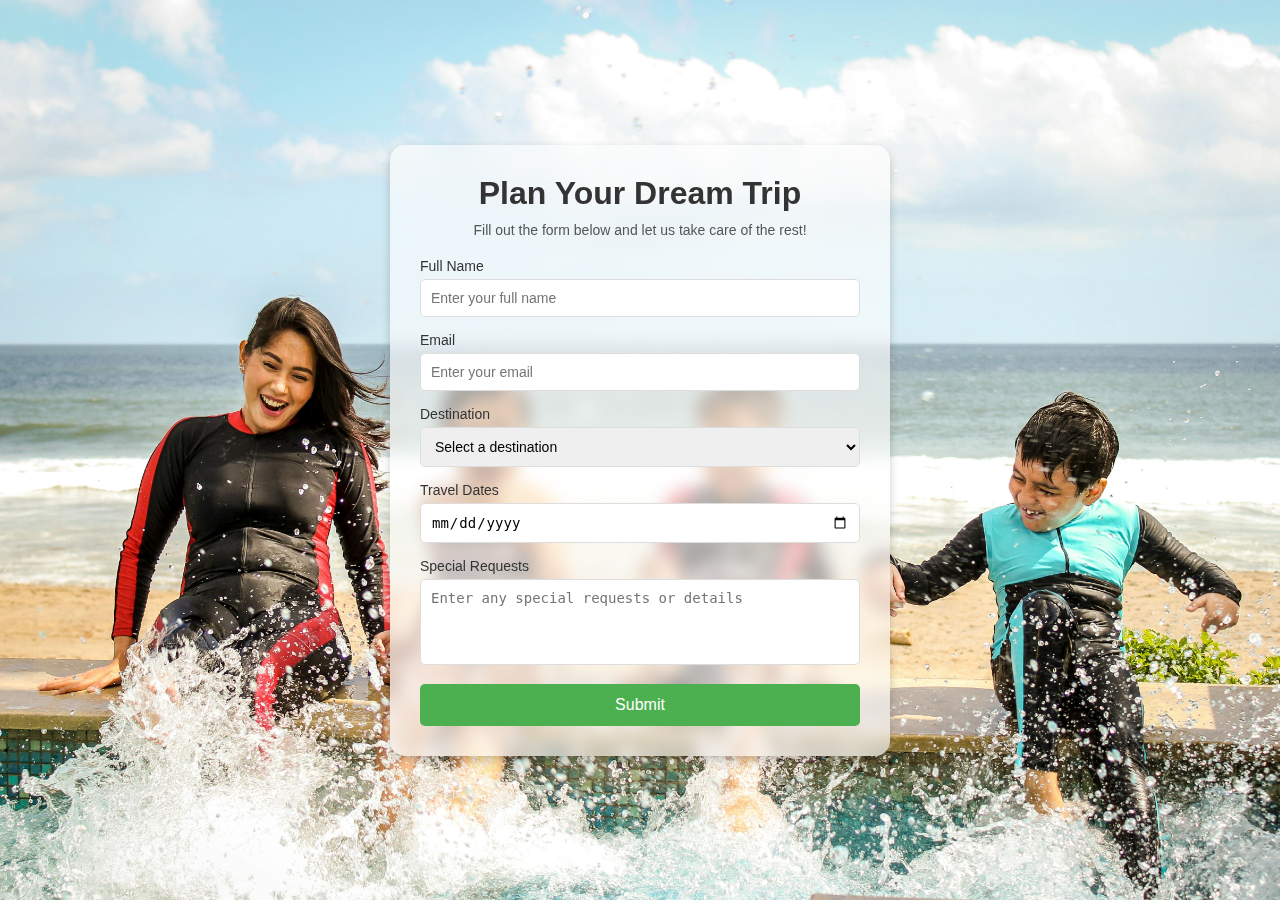
<file: booknow.html>
<!DOCTYPE html>
<html lang="en">
<head>
  <meta charset="UTF-8">
  <meta name="viewport" content="width=device-width, initial-scale=1.0">
  <title>Travel Agency Form</title>
  <link rel="stylesheet" href="booking.css">
</head>
<body>
  <div class="form-container">
    <form class="travel-form">
      <h1>Plan Your Dream Trip</h1>
      <p>Fill out the form below and let us take care of the rest!</p>

      <div class="input-group">
        <label for="name">Full Name</label>
        <input type="text" id="name" placeholder="Enter your full name" required>
      </div>

      <div class="input-group">
        <label for="email">Email</label>
        <input type="email" id="email" placeholder="Enter your email" required>
      </div>

      <div class="input-group">
        <label for="destination">Destination</label>
        <select id="destination" required>
          <option value="" disabled selected>Select a destination</option>
          <option value="Bangladesh"> Cox's Bazar, Bangladesh</option>
          <option value="Finland">Helsinki, Finland</option>
          <option value="Pakistan">Karachi, Pakistan</option>
          <option value="China">Beijing, China</option>
        </select>
      </div>

      <div class="input-group">
        <label for="dates">Travel Dates</label>
        <input type="date" id="dates" required>
      </div>

      <div class="input-group">
        <label for="message">Special Requests</label>
        <textarea id="message" rows="4" placeholder="Enter any special requests or details"></textarea>
      </div>

      <a href="thank.html" class="button">Submit</a>

    </form>
  </div>
</body>
</html>
</file>
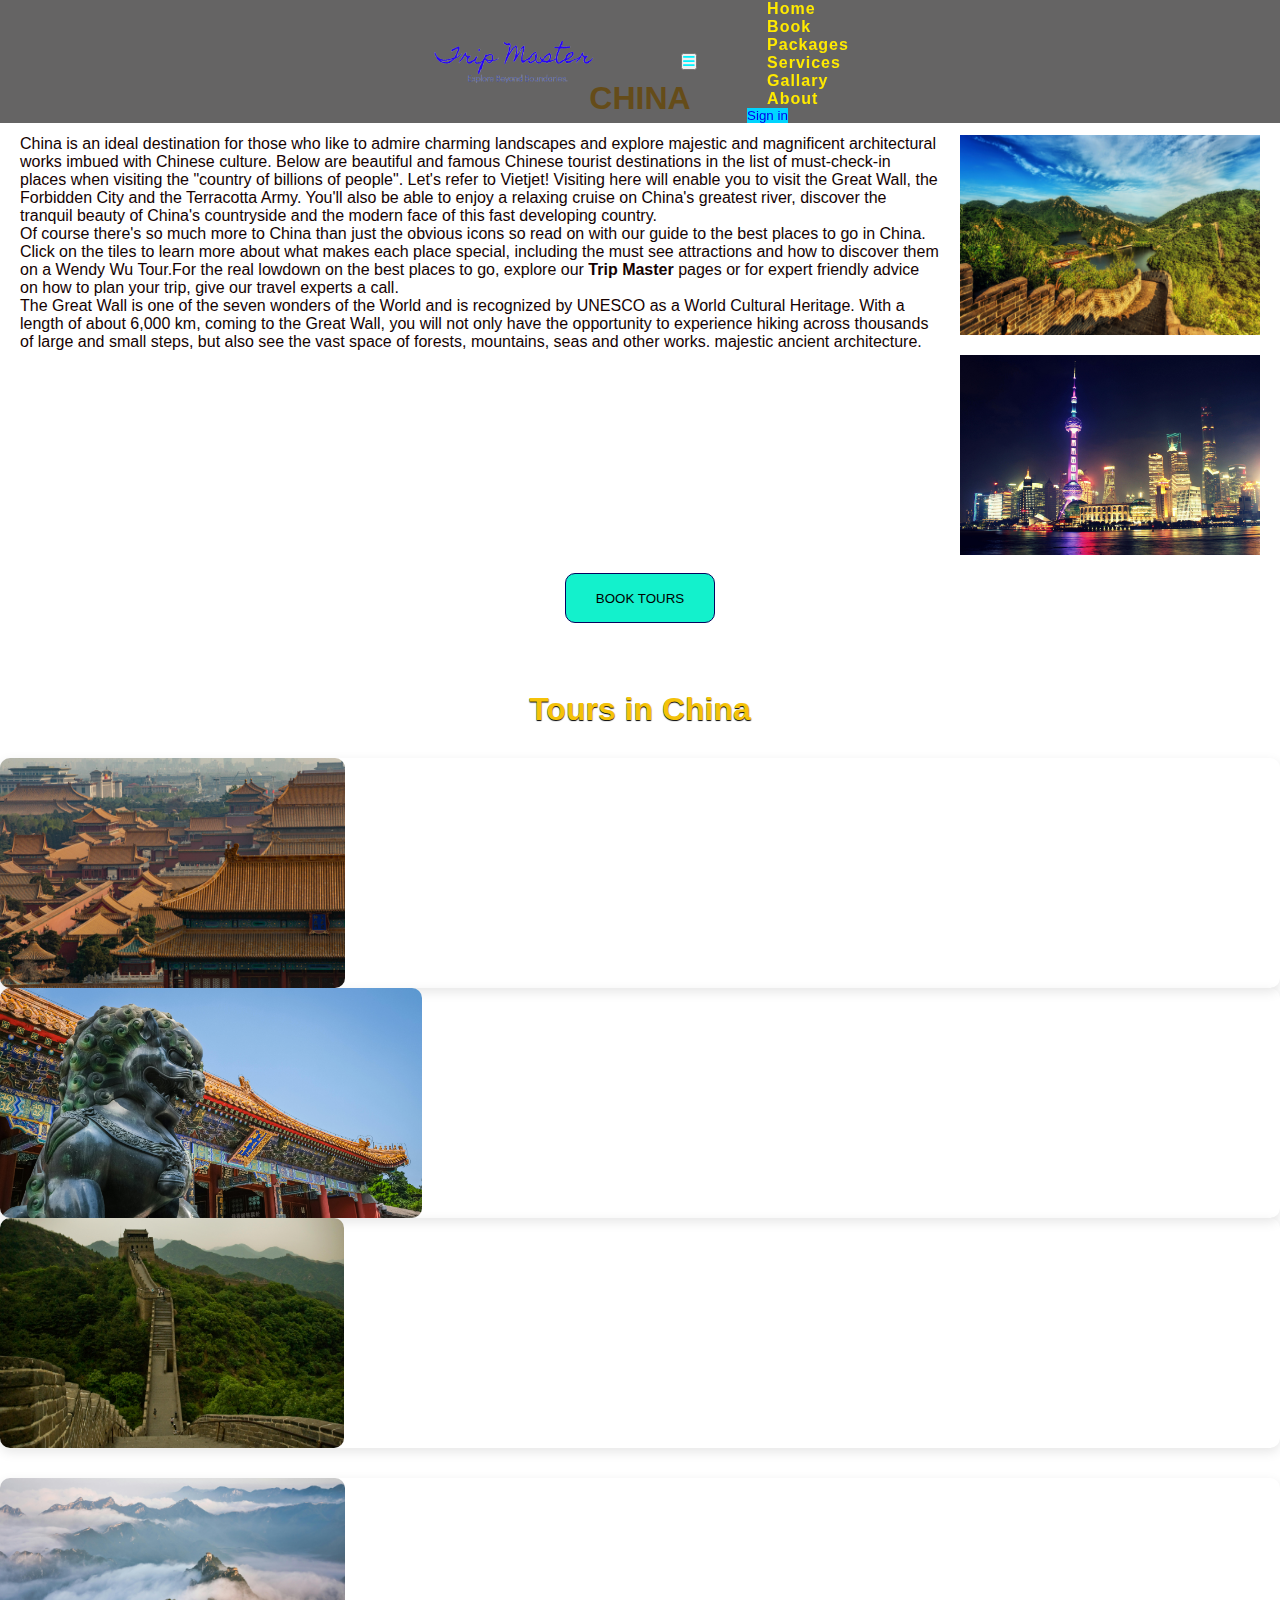
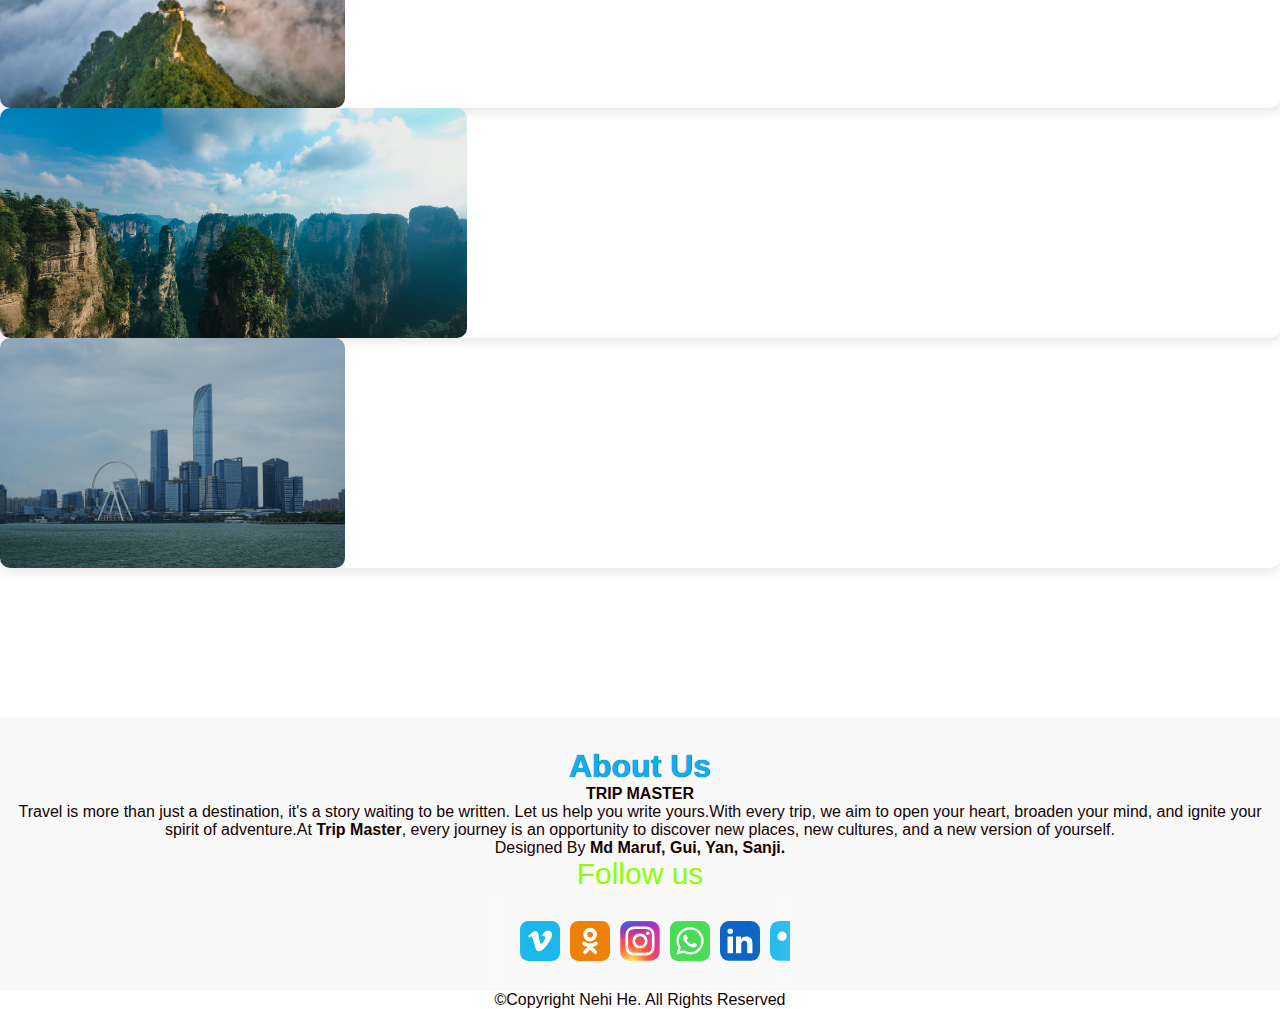
<file: china.html>
<html lang="en">
<head>
    <meta charset="UTF-8">
    <meta http-equiv="X-UA-Compatible" content="IE=edge">
    <meta name="viewport" content="width=device-width, initial-scale=1.0">
    <title>Travel Website</title>

    <link rel="stylesheet" href="style.css">

    <!-- Bootstrap Link -->
    <link href="https://cdn.jsdelivr.net/npm/bootstrap@5.0.2/dist/css/bootstrap.min.css" rel="stylesheet" integrity="sha384-EVSTQN3/azprG1Anm3QDgpJLIm9Nao0Yz1ztcQTwFspd3yD65VohhpuuCOmLASjC" crossorigin="anonymous">
    <!-- Bootstrap Link -->


    <!-- Font Awesome Cdn -->
    <link rel="stylesheet" href="https://cdnjs.cloudflare.com/ajax/libs/font-awesome/6.2.1/css/all.min.css">
    <!-- Font Awesome Cdn -->


    <!-- Google Fonts -->
    <link rel="preconnect" href="https://fonts.googleapis.com">
    <link rel="preconnect" href="https://fonts.gstatic.com" crossorigin>
    <link href="https://fonts.googleapis.com/css2?family=Roboto:wght@500&display=swap" rel="stylesheet">
    <!-- Google Fonts -->
</head>
<body style="color: rgb(21, 2, 2);">



    <!-- Navbar Start -->
     <nav class="navbar navbar-expand-lg" id="navbar">
        <div class="container" style=" display: flex; justify-content: center; align-items: center; gap: 50px;">
         <a href="index.html"><img src="images/TRIP-removebg-preview.png" width="200px" height="50px"> </a> 
          <button class="navbar-toggler" type="button" data-bs-toggle="collapse" data-bs-target="#mynavbar">
            <span><i class="fa-solid fa-bars"></i></span>
          </button>
          <div class="collapse navbar-collapse" id="mynavbar">
            <ul class="navbar-nav me-auto">
              <li class="nav-item">
                <a class="nav-link active" href="index.html">Home</a>
              </li>
              <li class="nav-item">
                <a class="nav-link" href="booknow.html">Book</a>
              </li>
              <li class="nav-item">
                <a class="nav-link" href="booknow.html">Packages</a>
              </li>
              <li class="nav-item">
                <a class="nav-link" href="login.html">Services</a>
              </li>
              <li class="nav-item">
                <a class="nav-link" href="login.html">Gallary</a>
              </li>
              <li class="nav-item">
                <a class="nav-link" href="login.html">About</a>
              </li>
             
            </ul>
            <form class="d-flex">
              <button class="btn btn-primary" type="button"><a href="login.html">Sign in</a></button>
            </form>
          </div>
        </div>
      </nav>

    <!-- Navbar End -->

     <!-- about the city will satrt here for all pages-->

    <h1 style="padding-top: 80px; text-align: center; color: rgb(255, 176, 6);"> <b>CHINA </b> </h1>
    <br>
    <div style="display: flex; flex-direction: row; justify-content: space-evenly;">
      <div style="margin-right: 10px; margin-left: 20px;"> <P>China is an ideal destination for those who like to admire charming landscapes and explore majestic and magnificent architectural works imbued with Chinese culture. Below are beautiful and famous Chinese tourist destinations in the list of must-check-in places when visiting the "country of billions of people". Let's refer to Vietjet! Visiting here will enable you to visit the Great Wall, the Forbidden City and the Terracotta Army. You'll also be able to enjoy a relaxing cruise on China's greatest river, discover the tranquil beauty of China's countryside and the modern face of this fast developing country.<br>
        Of course there's so much more to China than just the obvious icons so read on with our guide to the best places to go  in China. Click on the tiles to learn more about what makes each place special, including the must see attractions and how to discover them on a Wendy Wu Tour.For the real lowdown on the best places to go, explore our <b> Trip Master</b> pages or for expert friendly advice on how to plan your trip, give our travel experts a call.<br>
        The Great Wall is one of the seven wonders of the World and is recognized by UNESCO as a World Cultural Heritage. With a length of about 6,000 km, coming to the Great Wall, you will not only have the opportunity to experience hiking across thousands of large and small steps, but also see the vast space of forests, mountains, seas and other works. majestic ancient architecture.
      </P>
      </div>
    <div style="margin-right: 20px; margin-left: 10px;" >
         <div style="display: flex; flex-direction: column; justify-content: space-between; gap: 20px;" ><img  style=" width: 300px; height: 200px;" src="imgpage/cn3.jpg"> <img  style=" width: 300px; height: 200px;" src="imgpage/cn_bag2.jpg"> 
        </div>
        
    </div>
    
  </div>
  <br style="padding: 50px;">
  <div  style="display: flex; justify-content: center; align-items: center;">
    <form action="booknow.html">
      <button type="submit" class="bt">BOOK TOURS</button>
    </form>
</div>


<br>

<!-- galary for the pages  -->
<section class="gallary" id="gallary">
  <div class="container">

    <div class="main-txt">
      <h1 style="color: rgb(245, 194, 9);" >Tours in China</h1>
    </div>

    <div class="row" style="margin-top: 30px;">
      <div class="col-md-4 py-3 py-md-0">
        <div class="card">
          <img src="imgpage/cn1.jpg" alt="" height="230px">
        </div>
      </div>
      <div class="col-md-4 py-3 py-md-0">
        <div class="card">
          <img src="imgpage/cn2.jpg" alt="" height="230px">
        </div>
      </div>
      <div class="col-md-4 py-3 py-md-0">
        <div class="card">
          <img src="imgpage/cn_bag1.jpg" alt="" height="230px">
        </div>
      </div>
    </div>


    <div class="row" style="margin-top: 30px;">
      <div class="col-md-4 py-3 py-md-0">
        <div class="card">
          <img src="imgpage/cn4.jpg" alt="" height="230px">
        </div>
      </div>
      <div class="col-md-4 py-3 py-md-0">
        <div class="card">
          <img src="imgpage/cn5.jpg" alt="" height="230px">
        </div>
      </div>
      <div class="col-md-4 py-3 py-md-0">
        <div class="card">
          <img src="imgpage/cn6.jpg" alt="" height="230px">
        </div>
      </div>
    </div>
    
    



    <!-- about the city will satrt here for all pages-->
    

        <!-- foother part start form now -->
<footer id="footer">
  <h1 style="color: #07b1f5;"> About Us </h1>
  <h4> <b> TRIP MASTER </b> </h4>
  <p>Travel is more than just a destination, it's a story waiting to be written. Let us help you write yours.With every trip, we aim to open your heart, broaden your mind, and ignite your spirit of adventure.At <b> Trip Master</b>, every journey is an opportunity to discover new places, new cultures, and a new version of yourself.</p>
  <div class="credit">
    <p>Designed By <b> Md Maruf, Gui, Yan, Sanji. </b> </p>
  </div>

  


  <!-- icons used as jawad sir wanted as floting -->
  <!-- From Uiverse.io website  --> 
   <p style="text-align: center; font-size: 30px; color: rgb(140, 255, 0); "> Follow us </p>
<div class="cont">
<div class="benefits">
  <div class="basic-marquee basic-marquee-1">
    <a class="social-media-link" href="#">
      <button class="bton">
        <svg
          xmlns="http://www.w3.org/2000/svg"
          id="Layer_1"
          data-name="Layer 1"
          viewBox="0 0 122.88 122.88"
        >
          <path
            class="cls-1"
            d="M25.2,0H97.68a25.27,25.27,0,0,1,25.2,25.2V97.68a25.27,25.27,0,0,1-25.2,25.2H25.2A25.27,25.27,0,0,1,0,97.68V25.2A25.27,25.27,0,0,1,25.2,0Z"
          ></path>
          <path
            class="cls-2"
            d="M98.16,44.33q-.5,10.72-15,29.38-15,19.46-25.36,19.47Q51.4,93.18,47,81.33,44,70.46,41,59.59q-3.29-11.87-7.08-11.85c-.54,0-2.47,1.16-5.76,3.45l-3.46-4.45c3.63-3.1,7.21-6.36,10.69-9.51Q42.67,31,46.3,30.63q8.58-.82,10.56,11.72,2.13,13.55,3,16.84c1.65,7.49,3.45,11.24,5.44,11.24q2.3,0,6.93-7.3t5-11.09c.44-4.19-1.21-6.3-5-6.3A13.55,13.55,0,0,0,66.77,47Q72.19,29.2,87.46,29.71q11.31.3,10.67,14.67h0l0-.05Z"
          ></path>
        </svg>
      </button>
    </a>
    <a class="social-media-link" href="#">
      <button class="bton">
        <svg
          xmlns="http://www.w3.org/2000/svg"
          id="Layer_1"
          data-name="Layer 1"
          viewBox="0 0 122.88 122.88"
        >
          <path
            class="cls-3"
            d="M25.2,0H97.68a25.27,25.27,0,0,1,25.2,25.2V97.68a25.27,25.27,0,0,1-25.2,25.2H25.2A25.27,25.27,0,0,1,0,97.68V25.2A25.27,25.27,0,0,1,25.2,0Z"
          ></path>
          <path
            class="cls-4"
            d="M69.22,79.38A34.34,34.34,0,0,0,83,73.45a5.73,5.73,0,0,0-7.17-8.94A24.84,24.84,0,0,1,61.5,68.69a25.46,25.46,0,0,1-14.43-4.18,5.73,5.73,0,0,0-7.17,8.94,34.93,34.93,0,0,0,14.21,6L42,92.07a5.73,5.73,0,1,0,8.25,8l11.23-12,12.36,12A5.73,5.73,0,1,0,82,92L69.22,79.38Z"
          ></path>
          <path
            class="cls-4"
            d="M61.78,20.48A21.07,21.07,0,1,0,82.85,41.54,21.06,21.06,0,0,0,61.78,20.48Zm0,29.77a8.71,8.71,0,1,1,8.71-8.71,8.71,8.71,0,0,1-8.71,8.71Z"
          ></path>
        </svg>
      </button>
    </a>
    <a class="social-media-link" href="#">
      <button class="bton">
        <svg
          xmlns="http://www.w3.org/2000/svg"
          xmlns:xlink="http://www.w3.org/1999/xlink"
          viewBox="0 0 132.004 132"
        >
          <defs>
            <linearGradient id="b">
              <stop offset="0" stop-color="#3771c8"></stop>
              <stop stop-color="#3771c8" offset=".128"></stop>
              <stop offset="1" stop-color="#60f" stop-opacity="0"></stop>
            </linearGradient>
            <linearGradient id="a">
              <stop offset="0" stop-color="#fd5"></stop>
              <stop offset=".1" stop-color="#fd5"></stop>
              <stop offset=".5" stop-color="#ff543e"></stop>
              <stop offset="1" stop-color="#c837ab"></stop>
            </linearGradient>
            <radialGradient
              id="c"
              cx="158.429"
              cy="578.088"
              r="65"
              xlink:href="#a"
              gradientUnits="userSpaceOnUse"
              gradientTransform="matrix(0 -1.98198 1.8439 0 -1031.402 454.004)"
              fx="158.429"
              fy="578.088"
            ></radialGradient>
            <radialGradient
              id="d"
              cx="147.694"
              cy="473.455"
              r="65"
              xlink:href="#b"
              gradientUnits="userSpaceOnUse"
              gradientTransform="matrix(.17394 .86872 -3.5818 .71718 1648.348 -458.493)"
              fx="147.694"
              fy="473.455"
            ></radialGradient>
          </defs>
          <path
            fill="url(#c)"
            d="M65.03 0C37.888 0 29.95.028 28.407.156c-5.57.463-9.036 1.34-12.812 3.22-2.91 1.445-5.205 3.12-7.47 5.468C4 13.126 1.5 18.394.595 24.656c-.44 3.04-.568 3.66-.594 19.188-.01 5.176 0 11.988 0 21.125 0 27.12.03 35.05.16 36.59.45 5.42 1.3 8.83 3.1 12.56 3.44 7.14 10.01 12.5 17.75 14.5 2.68.69 5.64 1.07 9.44 1.25 1.61.07 18.02.12 34.44.12 16.42 0 32.84-.02 34.41-.1 4.4-.207 6.955-.55 9.78-1.28 7.79-2.01 14.24-7.29 17.75-14.53 1.765-3.64 2.66-7.18 3.065-12.317.088-1.12.125-18.977.125-36.81 0-17.836-.04-35.66-.128-36.78-.41-5.22-1.305-8.73-3.127-12.44-1.495-3.037-3.155-5.305-5.565-7.624C116.9 4 111.64 1.5 105.372.596 102.335.157 101.73.027 86.19 0H65.03z"
            transform="translate(1.004 1)"
          ></path>
          <path
            fill="url(#d)"
            d="M65.03 0C37.888 0 29.95.028 28.407.156c-5.57.463-9.036 1.34-12.812 3.22-2.91 1.445-5.205 3.12-7.47 5.468C4 13.126 1.5 18.394.595 24.656c-.44 3.04-.568 3.66-.594 19.188-.01 5.176 0 11.988 0 21.125 0 27.12.03 35.05.16 36.59.45 5.42 1.3 8.83 3.1 12.56 3.44 7.14 10.01 12.5 17.75 14.5 2.68.69 5.64 1.07 9.44 1.25 1.61.07 18.02.12 34.44.12 16.42 0 32.84-.02 34.41-.1 4.4-.207 6.955-.55 9.78-1.28 7.79-2.01 14.24-7.29 17.75-14.53 1.765-3.64 2.66-7.18 3.065-12.317.088-1.12.125-18.977.125-36.81 0-17.836-.04-35.66-.128-36.78-.41-5.22-1.305-8.73-3.127-12.44-1.495-3.037-3.155-5.305-5.565-7.624C116.9 4 111.64 1.5 105.372.596 102.335.157 101.73.027 86.19 0H65.03z"
            transform="translate(1.004 1)"
          ></path>
          <path
            fill="#fff"
            d="M66.004 18c-13.036 0-14.672.057-19.792.29-5.11.234-8.598 1.043-11.65 2.23-3.157 1.226-5.835 2.866-8.503 5.535-2.67 2.668-4.31 5.346-5.54 8.502-1.19 3.053-2 6.542-2.23 11.65C18.06 51.327 18 52.964 18 66s.058 14.667.29 19.787c.235 5.11 1.044 8.598 2.23 11.65 1.227 3.157 2.867 5.835 5.536 8.503 2.667 2.67 5.345 4.314 8.5 5.54 3.054 1.187 6.543 1.996 11.652 2.23 5.12.233 6.755.29 19.79.29 13.037 0 14.668-.057 19.788-.29 5.11-.234 8.602-1.043 11.656-2.23 3.156-1.226 5.83-2.87 8.497-5.54 2.67-2.668 4.31-5.346 5.54-8.502 1.18-3.053 1.99-6.542 2.23-11.65.23-5.12.29-6.752.29-19.788 0-13.036-.06-14.672-.29-19.792-.24-5.11-1.05-8.598-2.23-11.65-1.23-3.157-2.87-5.835-5.54-8.503-2.67-2.67-5.34-4.31-8.5-5.535-3.06-1.187-6.55-1.996-11.66-2.23-5.12-.233-6.75-.29-19.79-.29zm-4.306 8.65c1.278-.002 2.704 0 4.306 0 12.816 0 14.335.046 19.396.276 4.68.214 7.22.996 8.912 1.653 2.24.87 3.837 1.91 5.516 3.59 1.68 1.68 2.72 3.28 3.592 5.52.657 1.69 1.44 4.23 1.653 8.91.23 5.06.28 6.58.28 19.39s-.05 14.33-.28 19.39c-.214 4.68-.996 7.22-1.653 8.91-.87 2.24-1.912 3.835-3.592 5.514-1.68 1.68-3.275 2.72-5.516 3.59-1.69.66-4.232 1.44-8.912 1.654-5.06.23-6.58.28-19.396.28-12.817 0-14.336-.05-19.396-.28-4.68-.216-7.22-.998-8.913-1.655-2.24-.87-3.84-1.91-5.52-3.59-1.68-1.68-2.72-3.276-3.592-5.517-.657-1.69-1.44-4.23-1.653-8.91-.23-5.06-.276-6.58-.276-19.398s.046-14.33.276-19.39c.214-4.68.996-7.22 1.653-8.912.87-2.24 1.912-3.84 3.592-5.52 1.68-1.68 3.28-2.72 5.52-3.592 1.692-.66 4.233-1.44 8.913-1.655 4.428-.2 6.144-.26 15.09-.27zm29.928 7.97c-3.18 0-5.76 2.577-5.76 5.758 0 3.18 2.58 5.76 5.76 5.76 3.18 0 5.76-2.58 5.76-5.76 0-3.18-2.58-5.76-5.76-5.76zm-25.622 6.73c-13.613 0-24.65 11.037-24.65 24.65 0 13.613 11.037 24.645 24.65 24.645C79.617 90.645 90.65 79.613 90.65 66S79.616 41.35 66.003 41.35zm0 8.65c8.836 0 16 7.163 16 16 0 8.836-7.164 16-16 16-8.837 0-16-7.164-16-16 0-8.837 7.163-16 16-16z"
          ></path>
        </svg>
      </button>
    </a>
    <a class="social-media-link" href="#">
      <button class="bton">
        <svg
          xmlns="http://www.w3.org/2000/svg"
          xmlns:xlink="http://www.w3.org/1999/xlink"
          id="Layer_1"
          data-name="Layer 1"
          viewBox="0 0 512 512"
        >
          <defs>
            <linearGradient
              id="linear-gradient"
              x1="1337.28"
              y1="518.24"
              x2="1337.28"
              y2="-2164.82"
              gradientTransform="matrix(0.19, 0, 0, -0.19, 0.81, 98.89)"
              gradientUnits="userSpaceOnUse"
            >
              <stop offset="0" stop-color="#61fd7d"></stop>
              <stop offset="1" stop-color="#2bb826"></stop>
            </linearGradient>
          </defs>
          <path
            class="cls-5"
            d="M512,382.07c0,2.8-.09,8.88-.26,13.58-.41,11.49-1.32,26.32-2.7,33.07a109.76,109.76,0,0,1-9.27,27.71,98.45,98.45,0,0,1-43.43,43.39,110.21,110.21,0,0,1-27.87,9.28c-6.69,1.35-21.41,2.24-32.82,2.65-4.71.17-10.79.25-13.58.25l-252.1,0c-2.8,0-8.88-.09-13.58-.26-11.49-.41-26.32-1.32-33.07-2.69a110.37,110.37,0,0,1-27.72-9.28A98.5,98.5,0,0,1,12.18,456.3,110.21,110.21,0,0,1,2.9,428.43C1.55,421.74.66,407,.25,395.61.08,390.91,0,384.82,0,382l0-252.1c0-2.8.09-8.88.25-13.58C.71,104.86,1.62,90,3,83.28a110.37,110.37,0,0,1,9.27-27.72A98.59,98.59,0,0,1,55.7,12.18,110.21,110.21,0,0,1,83.57,2.9C90.26,1.55,105,.66,116.39.25,121.09.08,127.18,0,130,0l252.1,0c2.8,0,8.88.09,13.58.25C407.14.71,422,1.62,428.72,3a110.37,110.37,0,0,1,27.72,9.27A98.59,98.59,0,0,1,499.82,55.7a110.21,110.21,0,0,1,9.28,27.87c1.35,6.69,2.24,21.41,2.65,32.82.17,4.7.25,10.79.25,13.58Z"
            transform="translate(0 0)"
          ></path>
          <path
            class="cls-6"
            d="M379.56,131.67A172.4,172.4,0,0,0,256.67,80.73C161,80.73,83.05,158.64,83.05,254.42a173.47,173.47,0,0,0,23.2,86.82l-24.65,90,92.08-24.17a173.55,173.55,0,0,0,83,21.17h.07c95.73,0,173.69-77.91,173.69-173.69A172.73,172.73,0,0,0,379.53,131.7l0,0ZM256.72,399a144.17,144.17,0,0,1-73.52-20.14l-5.29-3.15L123.27,390l14.59-53.27-3.42-5.47a143.29,143.29,0,0,1-22.11-76.81C112.33,174.81,177.1,110,256.8,110A144.34,144.34,0,0,1,401.12,254.48c-.07,79.67-64.83,144.46-144.41,144.46v0ZM335.87,290.8c-4.32-2.2-25.68-12.67-29.65-14.12s-6.85-2.19-9.8,2.2-11.22,14.11-13.76,17-5.06,3.29-9.37,1.09-18.35-6.77-34.92-21.56c-12.88-11.5-21.61-25.74-24.15-30s-.29-6.71,1.92-8.83c2-1.93,4.32-5.06,6.51-7.6s2.88-4.32,4.32-7.26.74-5.42-.35-7.6-9.8-23.55-13.34-32.25c-3.49-8.51-7.12-7.32-9.79-7.47s-5.42-.13-8.29-.13a16,16,0,0,0-11.57,5.41c-4,4.32-15.2,14.86-15.2,36.22s15.54,42,17.72,44.91,30.61,46.76,74.14,65.54c10.34,4.44,18.42,7.11,24.72,9.18a60,60,0,0,0,27.32,1.71c8.35-1.23,25.68-10.49,29.31-20.62s3.63-18.83,2.55-20.62-3.91-3-8.29-5.22l0,0Z"
            transform="translate(0 0)"
          ></path>
        </svg>
      </button>
    </a>
    <a class="social-media-link" href="#">
      <button class="bton">
        <svg
          xmlns="http://www.w3.org/2000/svg"
          id="Layer_1"
          data-name="Layer 1"
          viewBox="0 0 122.88 122.31"
        >
          <path
            class="cls-7"
            d="M27.75,0H95.13a27.83,27.83,0,0,1,27.75,27.75V94.57a27.83,27.83,0,0,1-27.75,27.74H27.75A27.83,27.83,0,0,1,0,94.57V27.75A27.83,27.83,0,0,1,27.75,0Z"
          ></path>
          <path
            class="cls-8"
            d="M49.19,47.41H64.72v8h.22c2.17-3.88,7.45-8,15.34-8,16.39,0,19.42,10.2,19.42,23.47V98.94H83.51V74c0-5.71-.12-13.06-8.42-13.06s-9.72,6.21-9.72,12.65v25.4H49.19V47.41ZM40,31.79a8.42,8.42,0,1,1-8.42-8.42A8.43,8.43,0,0,1,40,31.79ZM23.18,47.41H40V98.94H23.18V47.41Z"
          ></path>
        </svg>
      </button>
    </a>
    <a class="social-media-link" href="#">
      <button class="bton">
        <svg
          xmlns="http://www.w3.org/2000/svg"
          id="Layer_1"
          data-name="Layer 1"
          viewBox="0 0 122.88 122.39"
        >
          <path
            class="cls-1"
            d="M27.4,0H95.48a27.48,27.48,0,0,1,27.4,27.4V95a27.48,27.48,0,0,1-27.4,27.41H27.4A27.48,27.48,0,0,1,0,95V27.4A27.48,27.48,0,0,1,27.4,0Z"
          ></path>
          <path
            class="cls-10"
            d="M37.07,32.34A14.41,14.41,0,1,1,22.66,46.75,14.41,14.41,0,0,1,37.07,32.34Z"
          ></path>
          <path
            class="cls-10"
            d="M85.74,32.34A14.41,14.41,0,1,1,71.33,46.75,14.41,14.41,0,0,1,85.74,32.34Z"
          ></path>
        </svg>
      </button>
    </a>
    <a class="social-media-link" href="#">
      <button class="bton">
        <svg
          xmlns="http://www.w3.org/2000/svg"
          shape-rendering="geometricPrecision"
          text-rendering="geometricPrecision"
          image-rendering="optimizeQuality"
          fill-rule="evenodd"
          clip-rule="evenodd"
          viewBox="0 0 512 512"
        >
          <defs>
            <linearGradient
              id="prefix__a"
              gradientUnits="userSpaceOnUse"
              x1="251.069"
              y1=".003"
              x2="251.069"
              y2="507.468"
            >
              <stop offset="0" stop-color="#6364FF"></stop>
              <stop offset="1" stop-color="#563ACC"></stop>
            </linearGradient>
          </defs>
          <path
            fill="url(#prefix__a)"
            d="M105 0h302c57.928.155 104.845 47.072 105 104.996V407c-.155 57.926-47.072 104.844-104.996 104.998L105 512C47.074 511.844.156 464.926.002 407.003L0 105C.156 47.072 47.074.155 104.997 0H105z"
          ></path>
          <path
            fill="#fff"
            fill-rule="nonzero"
            d="M399.681 169.996c-4.462-33.167-33.37-59.307-67.639-64.37-5.782-.857-27.685-3.972-78.429-3.972h-.378c-50.757 0-61.645 3.115-67.427 3.972-33.314 4.922-63.738 28.409-71.119 61.97-3.55 16.527-3.929 34.852-3.269 51.659.94 24.105 1.122 48.166 3.312 72.172a339.605 339.605 0 007.9 47.34c7.016 28.76 35.419 52.695 63.246 62.461a169.628 169.628 0 0092.531 4.883 135.476 135.476 0 0010.005-2.735c7.465-2.372 16.208-5.024 22.637-9.683a.705.705 0 00.209-.245.695.695 0 00.084-.315V369.87a.673.673 0 00-.263-.53.687.687 0 00-.578-.13 256.39 256.39 0 01-60.046 7.017c-34.802 0-44.162-16.513-46.84-23.387a72.424 72.424 0 01-4.071-18.437.67.67 0 01.248-.559.672.672 0 01.593-.129 251.583 251.583 0 0059.064 7.016c4.785 0 9.557 0 14.341-.129 20.01-.559 41.104-1.584 60.789-5.429.493-.097.984-.182 1.404-.307 31.055-5.965 60.609-24.68 63.611-72.075.111-1.866.393-19.543.393-21.478.014-6.581 2.118-46.68-.308-71.317zm-49.97 37.265v82.399h-32.654v-79.972c0-16.837-7.017-25.424-21.288-25.424-15.691 0-23.549 10.159-23.549 30.22v43.777h-32.455v-43.777c0-20.061-7.874-30.22-23.562-30.22-14.188 0-21.274 8.587-21.274 25.424v79.972H162.29v-82.399c0-16.837 4.298-30.213 12.895-40.128 8.868-9.891 20.502-14.971 34.941-14.971 16.713 0 29.342 6.426 37.762 19.264l8.126 13.638 8.139-13.638c8.419-12.838 21.049-19.264 37.733-19.264 14.426 0 26.058 5.08 34.956 14.971 8.589 9.906 12.877 23.282 12.869 40.128z"
          ></path>
        </svg>
      </button>
    </a>
    <a class="social-media-link" href="#">
      <button class="bton">
        <svg
          xmlns="http://www.w3.org/2000/svg"
          shape-rendering="geometricPrecision"
          text-rendering="geometricPrecision"
          image-rendering="optimizeQuality"
          fill-rule="evenodd"
          clip-rule="evenodd"
          viewBox="0 0 512 512"
        >
          <path
            fill="#5865F2"
            d="M105 0h302c57.928.155 104.845 47.072 105 104.996V407c-.155 57.926-47.072 104.844-104.996 104.998L105 512C47.074 511.844.156 464.926.002 407.003L0 105C.156 47.072 47.074.155 104.997 0H105z"
          ></path>
          <g data-name="å¾å± 2">
            <g data-name="Discord Logos">
              <path
                fill="#fff"
                fill-rule="nonzero"
                d="M368.896 153.381a269.506 269.506 0 00-67.118-20.637 186.88 186.88 0 00-8.57 17.475 250.337 250.337 0 00-37.247-2.8c-12.447 0-24.955.946-37.25 2.776-2.511-5.927-5.427-11.804-8.592-17.454a271.73 271.73 0 00-67.133 20.681c-42.479 62.841-53.991 124.112-48.235 184.513a270.622 270.622 0 0082.308 41.312c6.637-8.959 12.582-18.497 17.63-28.423a173.808 173.808 0 01-27.772-13.253c2.328-1.688 4.605-3.427 6.805-5.117 25.726 12.083 53.836 18.385 82.277 18.385 28.442 0 56.551-6.302 82.279-18.387 2.226 1.817 4.503 3.557 6.805 5.117a175.002 175.002 0 01-27.823 13.289 197.847 197.847 0 0017.631 28.4 269.513 269.513 0 0082.363-41.305l-.007.007c6.754-70.045-11.538-130.753-48.351-184.579zM201.968 300.789c-16.04 0-29.292-14.557-29.292-32.465s12.791-32.592 29.241-32.592 29.599 14.684 29.318 32.592c-.282 17.908-12.919 32.465-29.267 32.465zm108.062 0c-16.066 0-29.267-14.557-29.267-32.465s12.791-32.592 29.267-32.592c16.475 0 29.522 14.684 29.241 32.592-.281 17.908-12.894 32.465-29.241 32.465z"
                data-name="Discord Logo - Large - White"
              ></path>
            </g>
          </g>
        </svg>
      </button>
    </a>
    <a class="social-media-link" href="#">
      <button class="bton">
        <svg
          xmlns="http://www.w3.org/2000/svg"
          id="Layer_1"
          data-name="Layer 1"
          viewBox="0 0 122.88 122.88"
        >
          <path
            class="cls-1"
            d="M25.2,0H97.68a25.27,25.27,0,0,1,25.2,25.2V97.68a25.27,25.27,0,0,1-25.2,25.2H25.2A25.27,25.27,0,0,1,0,97.68V25.2A25.27,25.27,0,0,1,25.2,0Z"
          ></path>
          <path
            class="cls-2"
            d="M98.16,44.33q-.5,10.72-15,29.38-15,19.46-25.36,19.47Q51.4,93.18,47,81.33,44,70.46,41,59.59q-3.29-11.87-7.08-11.85c-.54,0-2.47,1.16-5.76,3.45l-3.46-4.45c3.63-3.1,7.21-6.36,10.69-9.51Q42.67,31,46.3,30.63q8.58-.82,10.56,11.72,2.13,13.55,3,16.84c1.65,7.49,3.45,11.24,5.44,11.24q2.3,0,6.93-7.3t5-11.09c.44-4.19-1.21-6.3-5-6.3A13.55,13.55,0,0,0,66.77,47Q72.19,29.2,87.46,29.71q11.31.3,10.67,14.67h0l0-.05Z"
          ></path>
        </svg>
      </button>
    </a>
    <a class="social-media-link" href="#">
      <button class="bton">
        <svg
          xmlns="http://www.w3.org/2000/svg"
          id="Layer_1"
          data-name="Layer 1"
          viewBox="0 0 122.88 122.88"
        >
          <path
            class="cls-3"
            d="M25.2,0H97.68a25.27,25.27,0,0,1,25.2,25.2V97.68a25.27,25.27,0,0,1-25.2,25.2H25.2A25.27,25.27,0,0,1,0,97.68V25.2A25.27,25.27,0,0,1,25.2,0Z"
          ></path>
          <path
            class="cls-4"
            d="M69.22,79.38A34.34,34.34,0,0,0,83,73.45a5.73,5.73,0,0,0-7.17-8.94A24.84,24.84,0,0,1,61.5,68.69a25.46,25.46,0,0,1-14.43-4.18,5.73,5.73,0,0,0-7.17,8.94,34.93,34.93,0,0,0,14.21,6L42,92.07a5.73,5.73,0,1,0,8.25,8l11.23-12,12.36,12A5.73,5.73,0,1,0,82,92L69.22,79.38Z"
          ></path>
          <path
            class="cls-4"
            d="M61.78,20.48A21.07,21.07,0,1,0,82.85,41.54,21.06,21.06,0,0,0,61.78,20.48Zm0,29.77a8.71,8.71,0,1,1,8.71-8.71,8.71,8.71,0,0,1-8.71,8.71Z"
          ></path>
        </svg>
      </button>
    </a>
    <a class="social-media-link" href="#">
      <button class="bton">
        <svg
          xmlns="http://www.w3.org/2000/svg"
          xmlns:xlink="http://www.w3.org/1999/xlink"
          viewBox="0 0 132.004 132"
        >
          <defs>
            <linearGradient id="b">
              <stop offset="0" stop-color="#3771c8"></stop>
              <stop stop-color="#3771c8" offset=".128"></stop>
              <stop offset="1" stop-color="#60f" stop-opacity="0"></stop>
            </linearGradient>
            <linearGradient id="a">
              <stop offset="0" stop-color="#fd5"></stop>
              <stop offset=".1" stop-color="#fd5"></stop>
              <stop offset=".5" stop-color="#ff543e"></stop>
              <stop offset="1" stop-color="#c837ab"></stop>
            </linearGradient>
            <radialGradient
              id="c"
              cx="158.429"
              cy="578.088"
              r="65"
              xlink:href="#a"
              gradientUnits="userSpaceOnUse"
              gradientTransform="matrix(0 -1.98198 1.8439 0 -1031.402 454.004)"
              fx="158.429"
              fy="578.088"
            ></radialGradient>
            <radialGradient
              id="d"
              cx="147.694"
              cy="473.455"
              r="65"
              xlink:href="#b"
              gradientUnits="userSpaceOnUse"
              gradientTransform="matrix(.17394 .86872 -3.5818 .71718 1648.348 -458.493)"
              fx="147.694"
              fy="473.455"
            ></radialGradient>
          </defs>
          <path
            fill="url(#c)"
            d="M65.03 0C37.888 0 29.95.028 28.407.156c-5.57.463-9.036 1.34-12.812 3.22-2.91 1.445-5.205 3.12-7.47 5.468C4 13.126 1.5 18.394.595 24.656c-.44 3.04-.568 3.66-.594 19.188-.01 5.176 0 11.988 0 21.125 0 27.12.03 35.05.16 36.59.45 5.42 1.3 8.83 3.1 12.56 3.44 7.14 10.01 12.5 17.75 14.5 2.68.69 5.64 1.07 9.44 1.25 1.61.07 18.02.12 34.44.12 16.42 0 32.84-.02 34.41-.1 4.4-.207 6.955-.55 9.78-1.28 7.79-2.01 14.24-7.29 17.75-14.53 1.765-3.64 2.66-7.18 3.065-12.317.088-1.12.125-18.977.125-36.81 0-17.836-.04-35.66-.128-36.78-.41-5.22-1.305-8.73-3.127-12.44-1.495-3.037-3.155-5.305-5.565-7.624C116.9 4 111.64 1.5 105.372.596 102.335.157 101.73.027 86.19 0H65.03z"
            transform="translate(1.004 1)"
          ></path>
          <path
            fill="url(#d)"
            d="M65.03 0C37.888 0 29.95.028 28.407.156c-5.57.463-9.036 1.34-12.812 3.22-2.91 1.445-5.205 3.12-7.47 5.468C4 13.126 1.5 18.394.595 24.656c-.44 3.04-.568 3.66-.594 19.188-.01 5.176 0 11.988 0 21.125 0 27.12.03 35.05.16 36.59.45 5.42 1.3 8.83 3.1 12.56 3.44 7.14 10.01 12.5 17.75 14.5 2.68.69 5.64 1.07 9.44 1.25 1.61.07 18.02.12 34.44.12 16.42 0 32.84-.02 34.41-.1 4.4-.207 6.955-.55 9.78-1.28 7.79-2.01 14.24-7.29 17.75-14.53 1.765-3.64 2.66-7.18 3.065-12.317.088-1.12.125-18.977.125-36.81 0-17.836-.04-35.66-.128-36.78-.41-5.22-1.305-8.73-3.127-12.44-1.495-3.037-3.155-5.305-5.565-7.624C116.9 4 111.64 1.5 105.372.596 102.335.157 101.73.027 86.19 0H65.03z"
            transform="translate(1.004 1)"
          ></path>
          <path
            fill="#fff"
            d="M66.004 18c-13.036 0-14.672.057-19.792.29-5.11.234-8.598 1.043-11.65 2.23-3.157 1.226-5.835 2.866-8.503 5.535-2.67 2.668-4.31 5.346-5.54 8.502-1.19 3.053-2 6.542-2.23 11.65C18.06 51.327 18 52.964 18 66s.058 14.667.29 19.787c.235 5.11 1.044 8.598 2.23 11.65 1.227 3.157 2.867 5.835 5.536 8.503 2.667 2.67 5.345 4.314 8.5 5.54 3.054 1.187 6.543 1.996 11.652 2.23 5.12.233 6.755.29 19.79.29 13.037 0 14.668-.057 19.788-.29 5.11-.234 8.602-1.043 11.656-2.23 3.156-1.226 5.83-2.87 8.497-5.54 2.67-2.668 4.31-5.346 5.54-8.502 1.18-3.053 1.99-6.542 2.23-11.65.23-5.12.29-6.752.29-19.788 0-13.036-.06-14.672-.29-19.792-.24-5.11-1.05-8.598-2.23-11.65-1.23-3.157-2.87-5.835-5.54-8.503-2.67-2.67-5.34-4.31-8.5-5.535-3.06-1.187-6.55-1.996-11.66-2.23-5.12-.233-6.75-.29-19.79-.29zm-4.306 8.65c1.278-.002 2.704 0 4.306 0 12.816 0 14.335.046 19.396.276 4.68.214 7.22.996 8.912 1.653 2.24.87 3.837 1.91 5.516 3.59 1.68 1.68 2.72 3.28 3.592 5.52.657 1.69 1.44 4.23 1.653 8.91.23 5.06.28 6.58.28 19.39s-.05 14.33-.28 19.39c-.214 4.68-.996 7.22-1.653 8.91-.87 2.24-1.912 3.835-3.592 5.514-1.68 1.68-3.275 2.72-5.516 3.59-1.69.66-4.232 1.44-8.912 1.654-5.06.23-6.58.28-19.396.28-12.817 0-14.336-.05-19.396-.28-4.68-.216-7.22-.998-8.913-1.655-2.24-.87-3.84-1.91-5.52-3.59-1.68-1.68-2.72-3.276-3.592-5.517-.657-1.69-1.44-4.23-1.653-8.91-.23-5.06-.276-6.58-.276-19.398s.046-14.33.276-19.39c.214-4.68.996-7.22 1.653-8.912.87-2.24 1.912-3.84 3.592-5.52 1.68-1.68 3.28-2.72 5.52-3.592 1.692-.66 4.233-1.44 8.913-1.655 4.428-.2 6.144-.26 15.09-.27zm29.928 7.97c-3.18 0-5.76 2.577-5.76 5.758 0 3.18 2.58 5.76 5.76 5.76 3.18 0 5.76-2.58 5.76-5.76 0-3.18-2.58-5.76-5.76-5.76zm-25.622 6.73c-13.613 0-24.65 11.037-24.65 24.65 0 13.613 11.037 24.645 24.65 24.645C79.617 90.645 90.65 79.613 90.65 66S79.616 41.35 66.003 41.35zm0 8.65c8.836 0 16 7.163 16 16 0 8.836-7.164 16-16 16-8.837 0-16-7.164-16-16 0-8.837 7.163-16 16-16z"
          ></path>
        </svg>
      </button>
    </a>
    <a class="social-media-link" href="#">
      <button class="bton">
        <svg
          xmlns="http://www.w3.org/2000/svg"
          xmlns:xlink="http://www.w3.org/1999/xlink"
          id="Layer_1"
          data-name="Layer 1"
          viewBox="0 0 512 512"
        >
          <defs>
            <linearGradient
              id="linear-gradient"
              x1="1337.28"
              y1="518.24"
              x2="1337.28"
              y2="-2164.82"
              gradientTransform="matrix(0.19, 0, 0, -0.19, 0.81, 98.89)"
              gradientUnits="userSpaceOnUse"
            >
              <stop offset="0" stop-color="#61fd7d"></stop>
              <stop offset="1" stop-color="#2bb826"></stop>
            </linearGradient>
          </defs>
          <path
            class="cls-5"
            d="M512,382.07c0,2.8-.09,8.88-.26,13.58-.41,11.49-1.32,26.32-2.7,33.07a109.76,109.76,0,0,1-9.27,27.71,98.45,98.45,0,0,1-43.43,43.39,110.21,110.21,0,0,1-27.87,9.28c-6.69,1.35-21.41,2.24-32.82,2.65-4.71.17-10.79.25-13.58.25l-252.1,0c-2.8,0-8.88-.09-13.58-.26-11.49-.41-26.32-1.32-33.07-2.69a110.37,110.37,0,0,1-27.72-9.28A98.5,98.5,0,0,1,12.18,456.3,110.21,110.21,0,0,1,2.9,428.43C1.55,421.74.66,407,.25,395.61.08,390.91,0,384.82,0,382l0-252.1c0-2.8.09-8.88.25-13.58C.71,104.86,1.62,90,3,83.28a110.37,110.37,0,0,1,9.27-27.72A98.59,98.59,0,0,1,55.7,12.18,110.21,110.21,0,0,1,83.57,2.9C90.26,1.55,105,.66,116.39.25,121.09.08,127.18,0,130,0l252.1,0c2.8,0,8.88.09,13.58.25C407.14.71,422,1.62,428.72,3a110.37,110.37,0,0,1,27.72,9.27A98.59,98.59,0,0,1,499.82,55.7a110.21,110.21,0,0,1,9.28,27.87c1.35,6.69,2.24,21.41,2.65,32.82.17,4.7.25,10.79.25,13.58Z"
            transform="translate(0 0)"
          ></path>
          <path
            class="cls-6"
            d="M379.56,131.67A172.4,172.4,0,0,0,256.67,80.73C161,80.73,83.05,158.64,83.05,254.42a173.47,173.47,0,0,0,23.2,86.82l-24.65,90,92.08-24.17a173.55,173.55,0,0,0,83,21.17h.07c95.73,0,173.69-77.91,173.69-173.69A172.73,172.73,0,0,0,379.53,131.7l0,0ZM256.72,399a144.17,144.17,0,0,1-73.52-20.14l-5.29-3.15L123.27,390l14.59-53.27-3.42-5.47a143.29,143.29,0,0,1-22.11-76.81C112.33,174.81,177.1,110,256.8,110A144.34,144.34,0,0,1,401.12,254.48c-.07,79.67-64.83,144.46-144.41,144.46v0ZM335.87,290.8c-4.32-2.2-25.68-12.67-29.65-14.12s-6.85-2.19-9.8,2.2-11.22,14.11-13.76,17-5.06,3.29-9.37,1.09-18.35-6.77-34.92-21.56c-12.88-11.5-21.61-25.74-24.15-30s-.29-6.71,1.92-8.83c2-1.93,4.32-5.06,6.51-7.6s2.88-4.32,4.32-7.26.74-5.42-.35-7.6-9.8-23.55-13.34-32.25c-3.49-8.51-7.12-7.32-9.79-7.47s-5.42-.13-8.29-.13a16,16,0,0,0-11.57,5.41c-4,4.32-15.2,14.86-15.2,36.22s15.54,42,17.72,44.91,30.61,46.76,74.14,65.54c10.34,4.44,18.42,7.11,24.72,9.18a60,60,0,0,0,27.32,1.71c8.35-1.23,25.68-10.49,29.31-20.62s3.63-18.83,2.55-20.62-3.91-3-8.29-5.22l0,0Z"
            transform="translate(0 0)"
          ></path>
        </svg>
      </button>
    </a>
    <a class="social-media-link" href="#">
      <button class="bton">
        <svg
          xmlns="http://www.w3.org/2000/svg"
          id="Layer_1"
          data-name="Layer 1"
          viewBox="0 0 122.88 122.31"
        >
          <path
            class="cls-7"
            d="M27.75,0H95.13a27.83,27.83,0,0,1,27.75,27.75V94.57a27.83,27.83,0,0,1-27.75,27.74H27.75A27.83,27.83,0,0,1,0,94.57V27.75A27.83,27.83,0,0,1,27.75,0Z"
          ></path>
          <path
            class="cls-8"
            d="M49.19,47.41H64.72v8h.22c2.17-3.88,7.45-8,15.34-8,16.39,0,19.42,10.2,19.42,23.47V98.94H83.51V74c0-5.71-.12-13.06-8.42-13.06s-9.72,6.21-9.72,12.65v25.4H49.19V47.41ZM40,31.79a8.42,8.42,0,1,1-8.42-8.42A8.43,8.43,0,0,1,40,31.79ZM23.18,47.41H40V98.94H23.18V47.41Z"
          ></path>
        </svg>
      </button>
    </a>
    <a class="social-media-link" href="#">
      <button class="bton">
        <svg
          xmlns="http://www.w3.org/2000/svg"
          id="Layer_1"
          data-name="Layer 1"
          viewBox="0 0 122.88 122.39"
        >
          <path
            class="cls-1"
            d="M27.4,0H95.48a27.48,27.48,0,0,1,27.4,27.4V95a27.48,27.48,0,0,1-27.4,27.41H27.4A27.48,27.48,0,0,1,0,95V27.4A27.48,27.48,0,0,1,27.4,0Z"
          ></path>
          <path
            class="cls-10"
            d="M37.07,32.34A14.41,14.41,0,1,1,22.66,46.75,14.41,14.41,0,0,1,37.07,32.34Z"
          ></path>
          <path
            class="cls-10"
            d="M85.74,32.34A14.41,14.41,0,1,1,71.33,46.75,14.41,14.41,0,0,1,85.74,32.34Z"
          ></path>
        </svg>
      </button>
    </a>
    <a class="social-media-link" href="#">
      <button class="bton">
        <svg
          xmlns="http://www.w3.org/2000/svg"
          shape-rendering="geometricPrecision"
          text-rendering="geometricPrecision"
          image-rendering="optimizeQuality"
          fill-rule="evenodd"
          clip-rule="evenodd"
          viewBox="0 0 512 512"
        >
          <defs>
            <linearGradient
              id="prefix__a"
              gradientUnits="userSpaceOnUse"
              x1="251.069"
              y1=".003"
              x2="251.069"
              y2="507.468"
            >
              <stop offset="0" stop-color="#6364FF"></stop>
              <stop offset="1" stop-color="#563ACC"></stop>
            </linearGradient>
          </defs>
          <path
            fill="url(#prefix__a)"
            d="M105 0h302c57.928.155 104.845 47.072 105 104.996V407c-.155 57.926-47.072 104.844-104.996 104.998L105 512C47.074 511.844.156 464.926.002 407.003L0 105C.156 47.072 47.074.155 104.997 0H105z"
          ></path>
          <path
            fill="#fff"
            fill-rule="nonzero"
            d="M399.681 169.996c-4.462-33.167-33.37-59.307-67.639-64.37-5.782-.857-27.685-3.972-78.429-3.972h-.378c-50.757 0-61.645 3.115-67.427 3.972-33.314 4.922-63.738 28.409-71.119 61.97-3.55 16.527-3.929 34.852-3.269 51.659.94 24.105 1.122 48.166 3.312 72.172a339.605 339.605 0 007.9 47.34c7.016 28.76 35.419 52.695 63.246 62.461a169.628 169.628 0 0092.531 4.883 135.476 135.476 0 0010.005-2.735c7.465-2.372 16.208-5.024 22.637-9.683a.705.705 0 00.209-.245.695.695 0 00.084-.315V369.87a.673.673 0 00-.263-.53.687.687 0 00-.578-.13 256.39 256.39 0 01-60.046 7.017c-34.802 0-44.162-16.513-46.84-23.387a72.424 72.424 0 01-4.071-18.437.67.67 0 01.248-.559.672.672 0 01.593-.129 251.583 251.583 0 0059.064 7.016c4.785 0 9.557 0 14.341-.129 20.01-.559 41.104-1.584 60.789-5.429.493-.097.984-.182 1.404-.307 31.055-5.965 60.609-24.68 63.611-72.075.111-1.866.393-19.543.393-21.478.014-6.581 2.118-46.68-.308-71.317zm-49.97 37.265v82.399h-32.654v-79.972c0-16.837-7.017-25.424-21.288-25.424-15.691 0-23.549 10.159-23.549 30.22v43.777h-32.455v-43.777c0-20.061-7.874-30.22-23.562-30.22-14.188 0-21.274 8.587-21.274 25.424v79.972H162.29v-82.399c0-16.837 4.298-30.213 12.895-40.128 8.868-9.891 20.502-14.971 34.941-14.971 16.713 0 29.342 6.426 37.762 19.264l8.126 13.638 8.139-13.638c8.419-12.838 21.049-19.264 37.733-19.264 14.426 0 26.058 5.08 34.956 14.971 8.589 9.906 12.877 23.282 12.869 40.128z"
          ></path>
        </svg>
      </button>
    </a>
    <a class="social-media-link" href="#">
      <button class="bton">
        <svg
          xmlns="http://www.w3.org/2000/svg"
          shape-rendering="geometricPrecision"
          text-rendering="geometricPrecision"
          image-rendering="optimizeQuality"
          fill-rule="evenodd"
          clip-rule="evenodd"
          viewBox="0 0 512 512"
        >
          <path
            fill="#5865F2"
            d="M105 0h302c57.928.155 104.845 47.072 105 104.996V407c-.155 57.926-47.072 104.844-104.996 104.998L105 512C47.074 511.844.156 464.926.002 407.003L0 105C.156 47.072 47.074.155 104.997 0H105z"
          ></path>
          <g data-name="å¾å± 2">
            <g data-name="Discord Logos">
              <path
                fill="#fff"
                fill-rule="nonzero"
                d="M368.896 153.381a269.506 269.506 0 00-67.118-20.637 186.88 186.88 0 00-8.57 17.475 250.337 250.337 0 00-37.247-2.8c-12.447 0-24.955.946-37.25 2.776-2.511-5.927-5.427-11.804-8.592-17.454a271.73 271.73 0 00-67.133 20.681c-42.479 62.841-53.991 124.112-48.235 184.513a270.622 270.622 0 0082.308 41.312c6.637-8.959 12.582-18.497 17.63-28.423a173.808 173.808 0 01-27.772-13.253c2.328-1.688 4.605-3.427 6.805-5.117 25.726 12.083 53.836 18.385 82.277 18.385 28.442 0 56.551-6.302 82.279-18.387 2.226 1.817 4.503 3.557 6.805 5.117a175.002 175.002 0 01-27.823 13.289 197.847 197.847 0 0017.631 28.4 269.513 269.513 0 0082.363-41.305l-.007.007c6.754-70.045-11.538-130.753-48.351-184.579zM201.968 300.789c-16.04 0-29.292-14.557-29.292-32.465s12.791-32.592 29.241-32.592 29.599 14.684 29.318 32.592c-.282 17.908-12.919 32.465-29.267 32.465zm108.062 0c-16.066 0-29.267-14.557-29.267-32.465s12.791-32.592 29.267-32.592c16.475 0 29.522 14.684 29.241 32.592-.281 17.908-12.894 32.465-29.241 32.465z"
                data-name="Discord Logo - Large - White"
              ></path>
            </g>
          </g>
        </svg>
      </button>
    </a>
    <a class="social-media-link" href="#">
      <button class="bton">
        <svg
          xmlns="http://www.w3.org/2000/svg"
          id="Layer_1"
          data-name="Layer 1"
          viewBox="0 0 122.88 122.88"
        >
          <path
            class="cls-11"
            d="M25.2,0H97.68a25.27,25.27,0,0,1,25.2,25.2V97.68a25.27,25.27,0,0,1-25.2,25.2H25.2A25.27,25.27,0,0,1,0,97.68V25.2A25.27,25.27,0,0,1,25.2,0Z"
          ></path>
          <path
            class="cls-12"
            d="M97.52,39.06A29.27,29.27,0,0,1,89,41.39a15,15,0,0,0,6.51-8.19,29.71,29.71,0,0,1-9.4,3.59,14.81,14.81,0,0,0-25.6,10.13,14.45,14.45,0,0,0,.38,3.37A42,42,0,0,1,30.41,34.82a14.86,14.86,0,0,0-2,7.44h0A14.76,14.76,0,0,0,35,54.57a14.85,14.85,0,0,1-6.71-1.84v.19A14.8,14.8,0,0,0,40.15,67.43a14.74,14.74,0,0,1-3.9.52,16.2,16.2,0,0,1-2.8-.26A14.85,14.85,0,0,0,47.28,78,29.86,29.86,0,0,1,25.35,84.1a41.92,41.92,0,0,0,22.7,6.65c27.23,0,42.13-22.56,42.13-42.12,0-.65,0-1.28,0-1.91a29.83,29.83,0,0,0,7.38-7.65h0Z"
          ></path>
        </svg>
      </button>
    </a>
  </div>
</div>
</div>

</footer>

<div style="text-align: center;" class="copyright">
    <p>&copy;Copyright Nehi He. All Rights Reserved</p>
  </div>


</body>
</html>
</file>
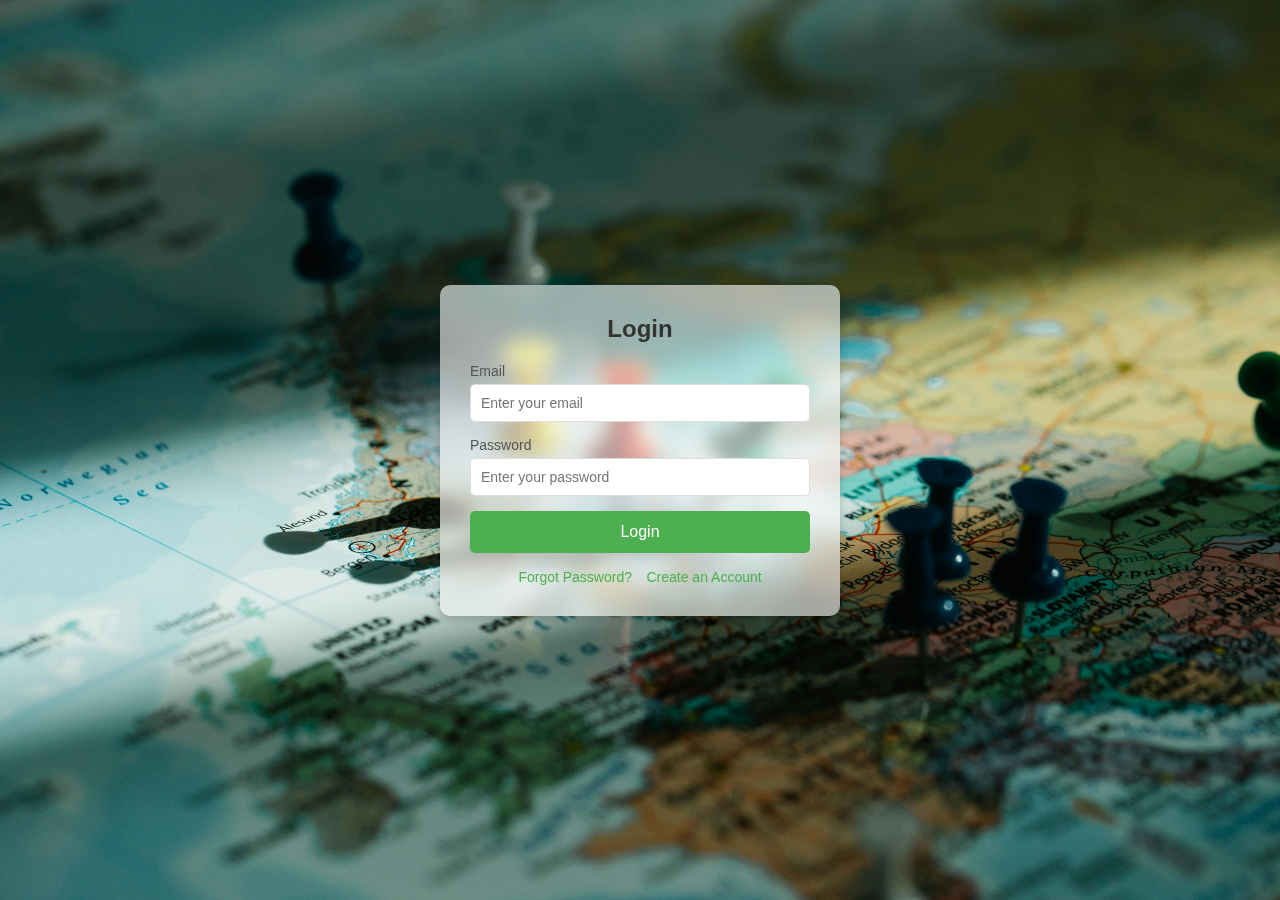
<file: login.html>
<!DOCTYPE html>
<html lang="en">
<head>
  <meta charset="UTF-8">
  <meta name="viewport" content="width=device-width, initial-scale=1.0">
  <title>Login Page</title>
  <link rel="stylesheet" href="logstylenew.css">
</head>
<body>
  <div class="login-container">
    <form class="login-form">
      <h2>Login</h2>
      <div class="input-group">
        <label for="email">Email</label>
        <input type="email" id="email" placeholder="Enter your email" required>
      </div>
      <div class="input-group">
        <label for="password">Password</label>
        <input type="password" id="password" placeholder="Enter your password" required>
      </div>

      <a href="thank.html" class="button">Login</a>

      <div class="extra-links">
        <a href="#">Forgot Password?</a>
        <a href="#">Create an Account</a>
      </div>
    </form>
  </div>
</body>
</html>
</file>
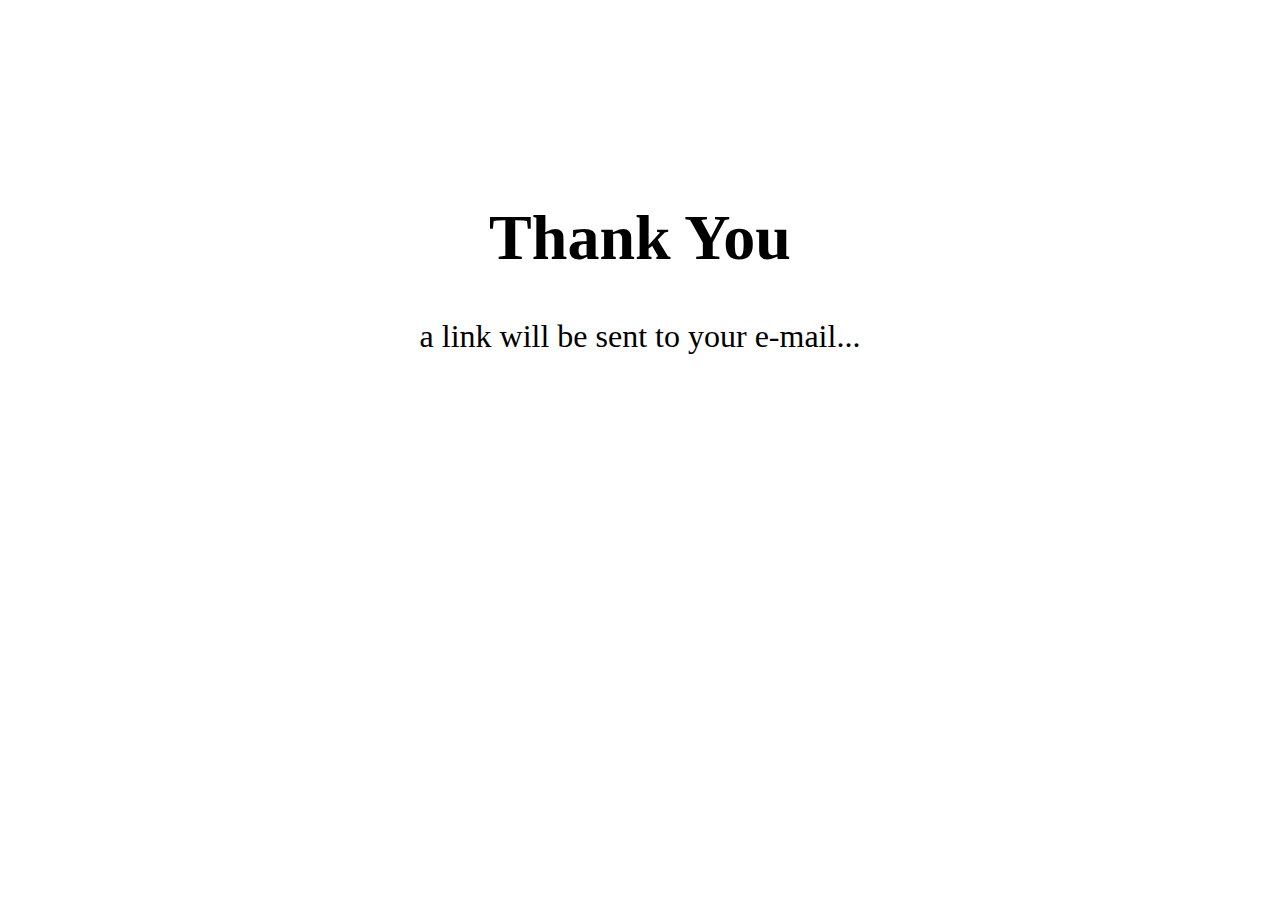
<file: thank.html>
<!DOCTYPE html>
<html lang="en">
<head>
    <meta charset="UTF-8">
    <meta name="viewport" content="width=device-width, initial-scale=1.0">
    <title>Thank You.</title>
</head>
<body style="text-align: center; padding-top: 150px; font-size: xx-large;">
    <h1> <b> Thank You </b></h1>
    <p> a link will be sent to your e-mail... </p>

</body>
</html>
</file>
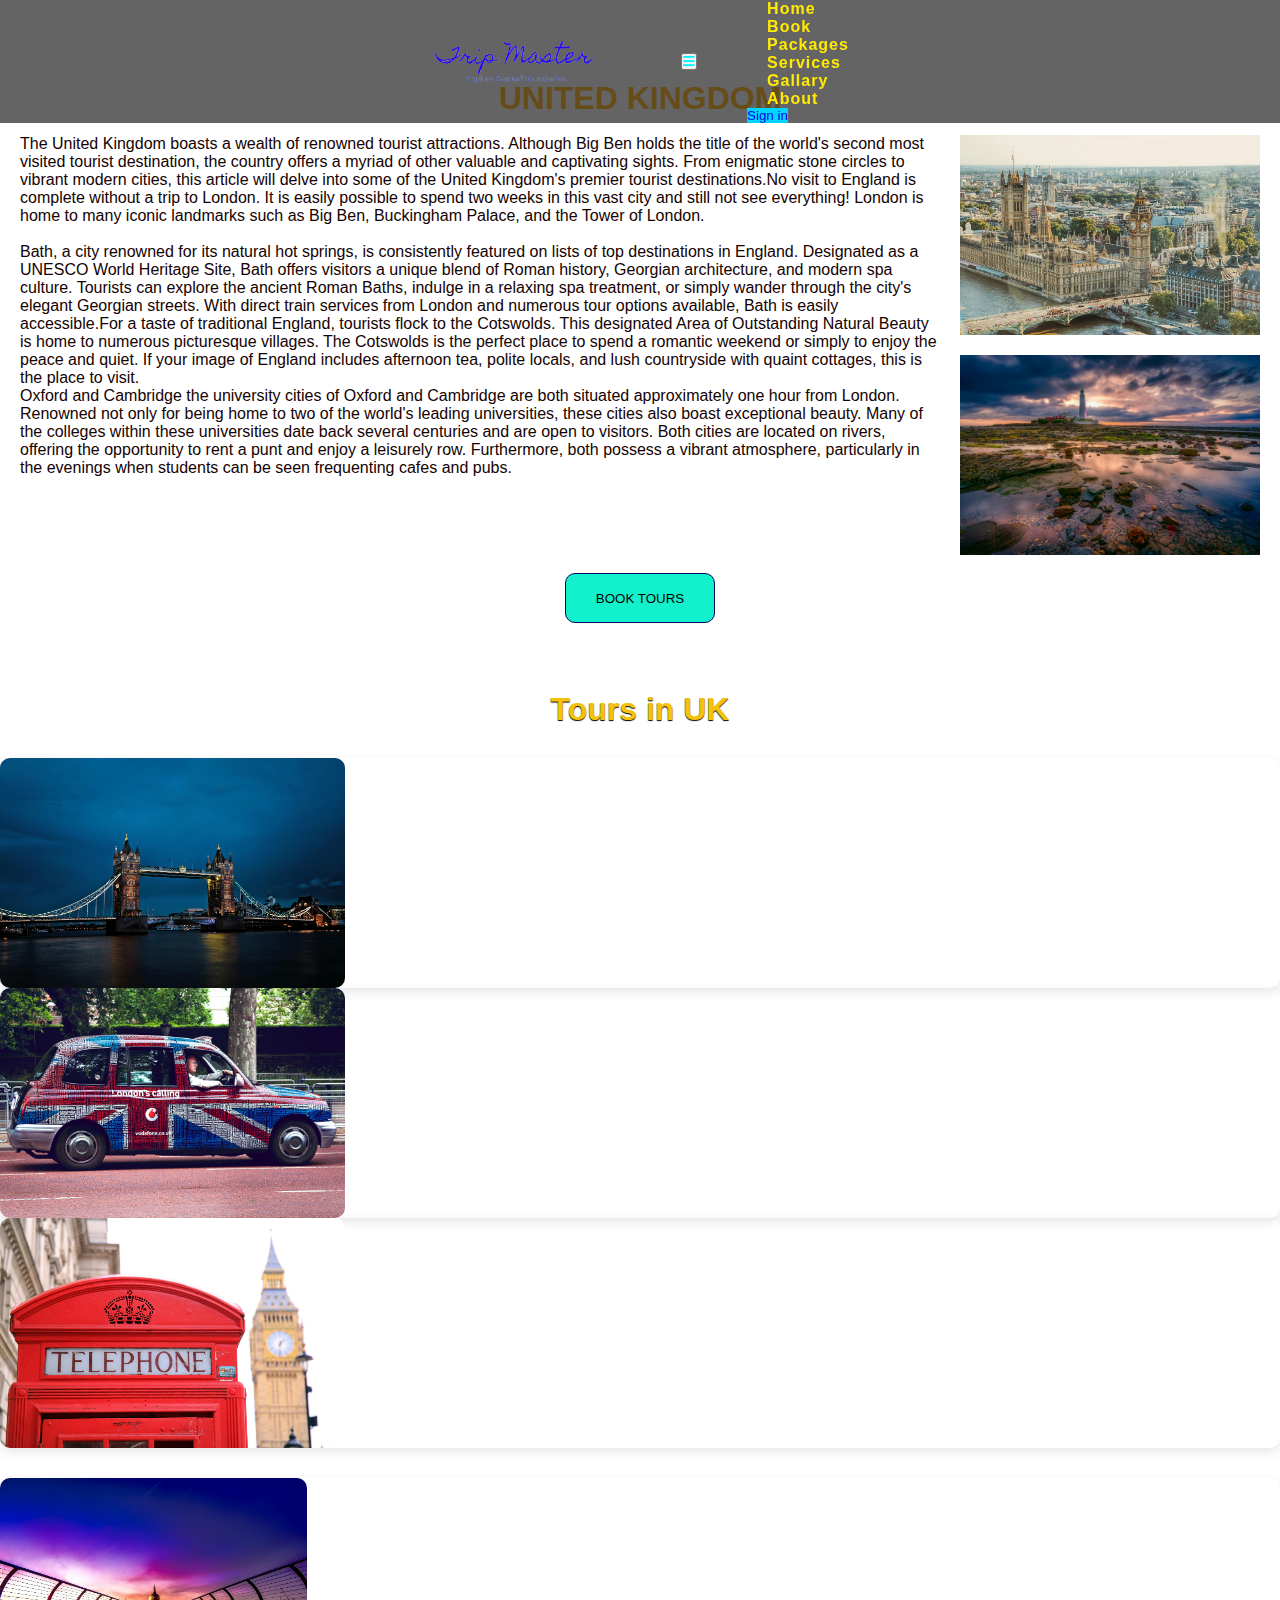
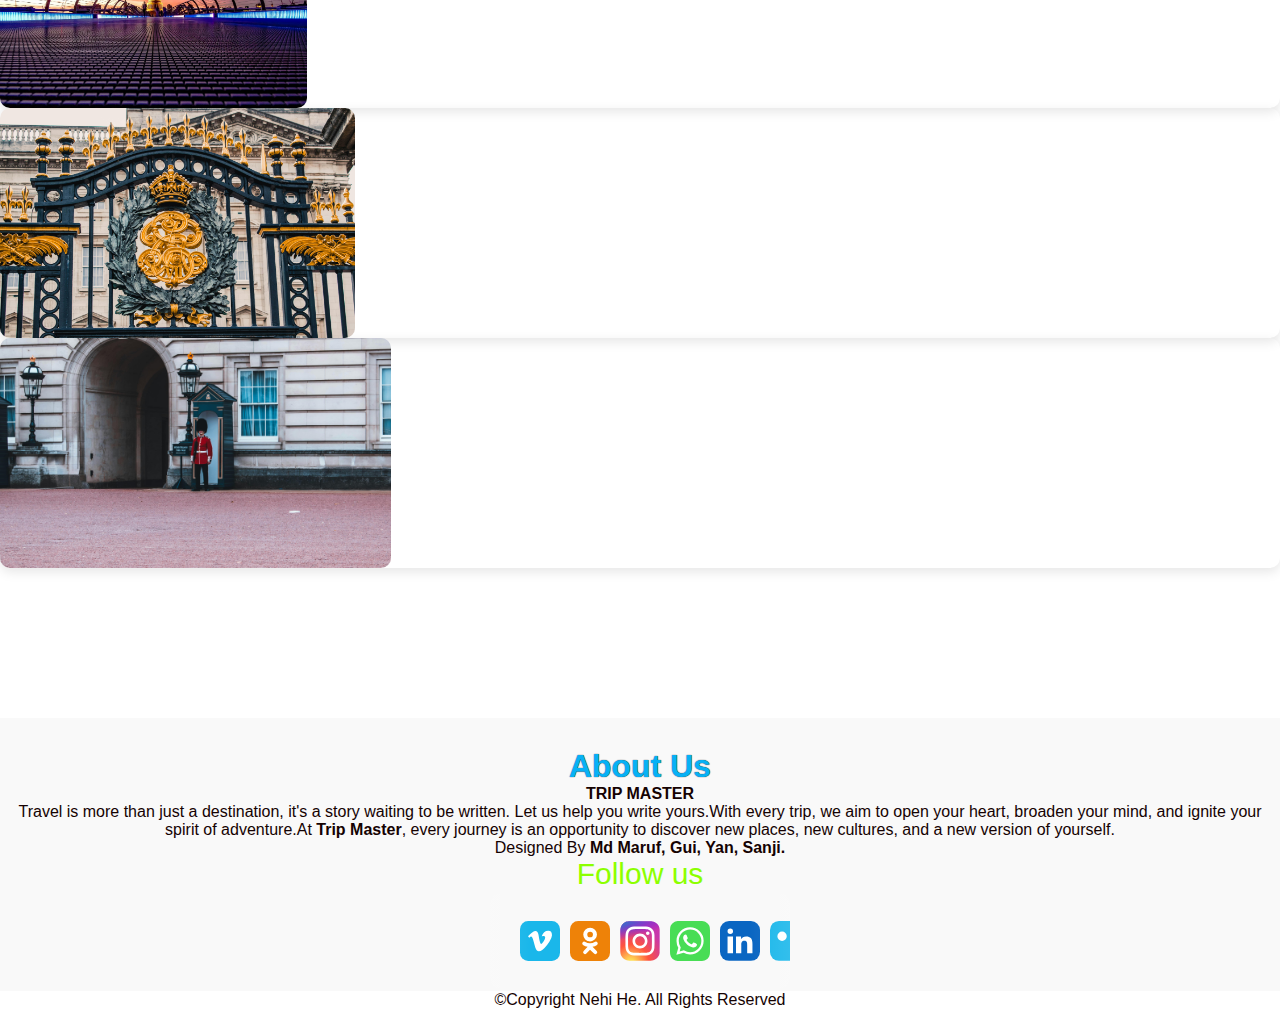
<file: uk.html>
<html lang="en">
<head>
    <meta charset="UTF-8">
    <meta http-equiv="X-UA-Compatible" content="IE=edge">
    <meta name="viewport" content="width=device-width, initial-scale=1.0">
    <title>Travel Website</title>

    <link rel="stylesheet" href="style.css">

    <!-- Bootstrap Link -->
    <link href="https://cdn.jsdelivr.net/npm/bootstrap@5.0.2/dist/css/bootstrap.min.css" rel="stylesheet" integrity="sha384-EVSTQN3/azprG1Anm3QDgpJLIm9Nao0Yz1ztcQTwFspd3yD65VohhpuuCOmLASjC" crossorigin="anonymous">
    <!-- Bootstrap Link -->


    <!-- Font Awesome Cdn -->
    <link rel="stylesheet" href="https://cdnjs.cloudflare.com/ajax/libs/font-awesome/6.2.1/css/all.min.css">
    <!-- Font Awesome Cdn -->


    <!-- Google Fonts -->
    <link rel="preconnect" href="https://fonts.googleapis.com">
    <link rel="preconnect" href="https://fonts.gstatic.com" crossorigin>
    <link href="https://fonts.googleapis.com/css2?family=Roboto:wght@500&display=swap" rel="stylesheet">
    <!-- Google Fonts -->
</head>
<body style="color: rgb(21, 2, 2);">



    <!-- Navbar Start -->
     <nav class="navbar navbar-expand-lg" id="navbar">
        <div class="container" style=" display: flex; justify-content: center; align-items: center; gap: 50px;">
         <a href="index.html"><img src="images/TRIP-removebg-preview.png" width="200px" height="50px"> </a> 
          <button class="navbar-toggler" type="button" data-bs-toggle="collapse" data-bs-target="#mynavbar">
            <span><i class="fa-solid fa-bars"></i></span>
          </button>
          <div class="collapse navbar-collapse" id="mynavbar">
            <ul class="navbar-nav me-auto">
              <li class="nav-item">
                <a class="nav-link active" href="index.html">Home</a>
              </li>
              <li class="nav-item">
                <a class="nav-link" href="booknow.html">Book</a>
              </li>
              <li class="nav-item">
                <a class="nav-link" href="booknow.html">Packages</a>
              </li>
              <li class="nav-item">
                <a class="nav-link" href="login.html">Services</a>
              </li>
              <li class="nav-item">
                <a class="nav-link" href="login.html">Gallary</a>
              </li>
              <li class="nav-item">
                <a class="nav-link" href="login.html">About</a>
              </li>
             
            </ul>
            <form class="d-flex">
              <button class="btn btn-primary" type="button"><a href="login.html">Sign in</a></button>
            </form>
          </div>
        </div>
      </nav>
    <!-- Navbar End -->

    <!-- about the city will satrt here for all pages-->



    
    <h1 style="padding-top: 80px; text-align: center; color: rgb(255, 176, 6);"> <b>UNITED KINGDOM </b> </h1>
    <br>
    <div style="display: flex; flex-direction: row; justify-content: space-evenly;">
      <div style="margin-right: 10px; margin-left: 20px;"> <p>The United Kingdom boasts a wealth of renowned tourist attractions. Although Big Ben holds the title of the world's second most visited tourist destination, the country offers a myriad of other valuable and captivating sights. From enigmatic stone circles to vibrant modern cities, this article will delve into some of the United Kingdom's premier tourist destinations.No visit to England is complete without a trip to London. It is easily possible to spend two weeks in this vast city and still not see everything! London is home to many iconic landmarks such as Big Ben, Buckingham Palace, and the Tower of London.<br>
       <br> Bath, a city renowned for its natural hot springs, is consistently featured on lists of top destinations in England. Designated as a UNESCO World Heritage Site, Bath offers visitors a unique blend of Roman history, Georgian architecture, and modern spa culture. Tourists can explore the ancient Roman Baths, indulge in a relaxing spa treatment, or simply wander through the city's elegant Georgian streets. With direct train services from London and numerous tour options available, Bath is easily accessible.For a taste of traditional England, tourists flock to the Cotswolds. This designated Area of Outstanding Natural Beauty is home to numerous picturesque villages. The Cotswolds is the perfect place to spend a romantic weekend or simply to enjoy the peace and quiet. If your image of England includes afternoon tea, polite locals, and lush countryside with quaint cottages, this is the place to visit.<br>
       Oxford and Cambridge the university cities of Oxford and Cambridge are both situated approximately one hour from London. Renowned not only for being home to two of the world's leading universities, these cities also boast exceptional beauty. Many of the colleges within these universities date back several centuries and are open to visitors. Both cities are located on rivers, offering the opportunity to rent a punt and enjoy a leisurely row. Furthermore, both possess a vibrant atmosphere, particularly in the evenings when students can be seen frequenting cafes and pubs.
      </p>
      </div>
    <div style="margin-right: 20px; margin-left: 10px;" >
         <div style="display: flex; flex-direction: column; justify-content: space-between; gap: 20px;" ><img  style=" width: 300px; height: 200px;" src="imgpage/uk_bag1.jpg"> <img  style=" width: 300px; height: 200px;" src="imgpage/uk_bag2.jpg"> 
        </div>
        
    </div>
    
  </div>
  <br style="padding: 50px;">
  <div  style="display: flex; justify-content: center; align-items: center;">
    <form action="booknow.html">
      <button type="submit" class="bt">BOOK TOURS</button>
    </form>
</div>


<br>

<!-- galary for the pages  -->
<section class="gallary" id="gallary">
  <div class="container">

    <div class="main-txt">
      <h1 style="color: rgb(245, 194, 9);" >Tours in UK
      </h1>
    </div>

    <div class="row" style="margin-top: 30px;">
      <div class="col-md-4 py-3 py-md-0">
        <div class="card">
          <img src="imgpage/uk1.jpg" alt="" height="230px">
        </div>
      </div>
      <div class="col-md-4 py-3 py-md-0">
        <div class="card">
          <img src="imgpage/uk2.jpg" alt="" height="230px">
        </div>
      </div>
      <div class="col-md-4 py-3 py-md-0">
        <div class="card">
          <img src="imgpage/uk3.jpg" alt="" height="230px">
        </div>
      </div>
    </div>


    <div class="row" style="margin-top: 30px;">
      <div class="col-md-4 py-3 py-md-0">
        <div class="card">
          <img src="imgpage/uk4.jpg" alt="" height="230px">
        </div>
      </div>
      <div class="col-md-4 py-3 py-md-0">
        <div class="card">
          <img src="imgpage/uk5.jpg" alt="" height="230px">
        </div>
      </div>
      <div class="col-md-4 py-3 py-md-0">
        <div class="card">
          <img src="imgpage/uk6.jpg" alt="" height="230px">
        </div>
      </div>
    </div>

    
  </div>
</section>





    <!-- about the city will satrt here for all pages-->
    

        <!-- foother part start form now -->
<footer id="footer">
  <h1 style="color: #07b1f5;"> About Us </h1>
  <h4> <b> TRIP MASTER </b> </h4>
  <p>Travel is more than just a destination, it's a story waiting to be written. Let us help you write yours.With every trip, we aim to open your heart, broaden your mind, and ignite your spirit of adventure.At <b> Trip Master</b>, every journey is an opportunity to discover new places, new cultures, and a new version of yourself.</p>
  <div class="credit">
    <p>Designed By <b> Md Maruf, Gui, Yan, Sanji. </b> </p>
  </div>

  


  <!-- icons used as jawad sir wanted as floting -->
  <!-- From Uiverse.io website  --> 
   <p style="text-align: center; font-size: 30px; color: rgb(140, 255, 0); "> Follow us </p>
<div class="cont">
<div class="benefits">
  <div class="basic-marquee basic-marquee-1">
    <a class="social-media-link" href="#">
      <button class="bton">
        <svg
          xmlns="http://www.w3.org/2000/svg"
          id="Layer_1"
          data-name="Layer 1"
          viewBox="0 0 122.88 122.88"
        >
          <path
            class="cls-1"
            d="M25.2,0H97.68a25.27,25.27,0,0,1,25.2,25.2V97.68a25.27,25.27,0,0,1-25.2,25.2H25.2A25.27,25.27,0,0,1,0,97.68V25.2A25.27,25.27,0,0,1,25.2,0Z"
          ></path>
          <path
            class="cls-2"
            d="M98.16,44.33q-.5,10.72-15,29.38-15,19.46-25.36,19.47Q51.4,93.18,47,81.33,44,70.46,41,59.59q-3.29-11.87-7.08-11.85c-.54,0-2.47,1.16-5.76,3.45l-3.46-4.45c3.63-3.1,7.21-6.36,10.69-9.51Q42.67,31,46.3,30.63q8.58-.82,10.56,11.72,2.13,13.55,3,16.84c1.65,7.49,3.45,11.24,5.44,11.24q2.3,0,6.93-7.3t5-11.09c.44-4.19-1.21-6.3-5-6.3A13.55,13.55,0,0,0,66.77,47Q72.19,29.2,87.46,29.71q11.31.3,10.67,14.67h0l0-.05Z"
          ></path>
        </svg>
      </button>
    </a>
    <a class="social-media-link" href="#">
      <button class="bton">
        <svg
          xmlns="http://www.w3.org/2000/svg"
          id="Layer_1"
          data-name="Layer 1"
          viewBox="0 0 122.88 122.88"
        >
          <path
            class="cls-3"
            d="M25.2,0H97.68a25.27,25.27,0,0,1,25.2,25.2V97.68a25.27,25.27,0,0,1-25.2,25.2H25.2A25.27,25.27,0,0,1,0,97.68V25.2A25.27,25.27,0,0,1,25.2,0Z"
          ></path>
          <path
            class="cls-4"
            d="M69.22,79.38A34.34,34.34,0,0,0,83,73.45a5.73,5.73,0,0,0-7.17-8.94A24.84,24.84,0,0,1,61.5,68.69a25.46,25.46,0,0,1-14.43-4.18,5.73,5.73,0,0,0-7.17,8.94,34.93,34.93,0,0,0,14.21,6L42,92.07a5.73,5.73,0,1,0,8.25,8l11.23-12,12.36,12A5.73,5.73,0,1,0,82,92L69.22,79.38Z"
          ></path>
          <path
            class="cls-4"
            d="M61.78,20.48A21.07,21.07,0,1,0,82.85,41.54,21.06,21.06,0,0,0,61.78,20.48Zm0,29.77a8.71,8.71,0,1,1,8.71-8.71,8.71,8.71,0,0,1-8.71,8.71Z"
          ></path>
        </svg>
      </button>
    </a>
    <a class="social-media-link" href="#">
      <button class="bton">
        <svg
          xmlns="http://www.w3.org/2000/svg"
          xmlns:xlink="http://www.w3.org/1999/xlink"
          viewBox="0 0 132.004 132"
        >
          <defs>
            <linearGradient id="b">
              <stop offset="0" stop-color="#3771c8"></stop>
              <stop stop-color="#3771c8" offset=".128"></stop>
              <stop offset="1" stop-color="#60f" stop-opacity="0"></stop>
            </linearGradient>
            <linearGradient id="a">
              <stop offset="0" stop-color="#fd5"></stop>
              <stop offset=".1" stop-color="#fd5"></stop>
              <stop offset=".5" stop-color="#ff543e"></stop>
              <stop offset="1" stop-color="#c837ab"></stop>
            </linearGradient>
            <radialGradient
              id="c"
              cx="158.429"
              cy="578.088"
              r="65"
              xlink:href="#a"
              gradientUnits="userSpaceOnUse"
              gradientTransform="matrix(0 -1.98198 1.8439 0 -1031.402 454.004)"
              fx="158.429"
              fy="578.088"
            ></radialGradient>
            <radialGradient
              id="d"
              cx="147.694"
              cy="473.455"
              r="65"
              xlink:href="#b"
              gradientUnits="userSpaceOnUse"
              gradientTransform="matrix(.17394 .86872 -3.5818 .71718 1648.348 -458.493)"
              fx="147.694"
              fy="473.455"
            ></radialGradient>
          </defs>
          <path
            fill="url(#c)"
            d="M65.03 0C37.888 0 29.95.028 28.407.156c-5.57.463-9.036 1.34-12.812 3.22-2.91 1.445-5.205 3.12-7.47 5.468C4 13.126 1.5 18.394.595 24.656c-.44 3.04-.568 3.66-.594 19.188-.01 5.176 0 11.988 0 21.125 0 27.12.03 35.05.16 36.59.45 5.42 1.3 8.83 3.1 12.56 3.44 7.14 10.01 12.5 17.75 14.5 2.68.69 5.64 1.07 9.44 1.25 1.61.07 18.02.12 34.44.12 16.42 0 32.84-.02 34.41-.1 4.4-.207 6.955-.55 9.78-1.28 7.79-2.01 14.24-7.29 17.75-14.53 1.765-3.64 2.66-7.18 3.065-12.317.088-1.12.125-18.977.125-36.81 0-17.836-.04-35.66-.128-36.78-.41-5.22-1.305-8.73-3.127-12.44-1.495-3.037-3.155-5.305-5.565-7.624C116.9 4 111.64 1.5 105.372.596 102.335.157 101.73.027 86.19 0H65.03z"
            transform="translate(1.004 1)"
          ></path>
          <path
            fill="url(#d)"
            d="M65.03 0C37.888 0 29.95.028 28.407.156c-5.57.463-9.036 1.34-12.812 3.22-2.91 1.445-5.205 3.12-7.47 5.468C4 13.126 1.5 18.394.595 24.656c-.44 3.04-.568 3.66-.594 19.188-.01 5.176 0 11.988 0 21.125 0 27.12.03 35.05.16 36.59.45 5.42 1.3 8.83 3.1 12.56 3.44 7.14 10.01 12.5 17.75 14.5 2.68.69 5.64 1.07 9.44 1.25 1.61.07 18.02.12 34.44.12 16.42 0 32.84-.02 34.41-.1 4.4-.207 6.955-.55 9.78-1.28 7.79-2.01 14.24-7.29 17.75-14.53 1.765-3.64 2.66-7.18 3.065-12.317.088-1.12.125-18.977.125-36.81 0-17.836-.04-35.66-.128-36.78-.41-5.22-1.305-8.73-3.127-12.44-1.495-3.037-3.155-5.305-5.565-7.624C116.9 4 111.64 1.5 105.372.596 102.335.157 101.73.027 86.19 0H65.03z"
            transform="translate(1.004 1)"
          ></path>
          <path
            fill="#fff"
            d="M66.004 18c-13.036 0-14.672.057-19.792.29-5.11.234-8.598 1.043-11.65 2.23-3.157 1.226-5.835 2.866-8.503 5.535-2.67 2.668-4.31 5.346-5.54 8.502-1.19 3.053-2 6.542-2.23 11.65C18.06 51.327 18 52.964 18 66s.058 14.667.29 19.787c.235 5.11 1.044 8.598 2.23 11.65 1.227 3.157 2.867 5.835 5.536 8.503 2.667 2.67 5.345 4.314 8.5 5.54 3.054 1.187 6.543 1.996 11.652 2.23 5.12.233 6.755.29 19.79.29 13.037 0 14.668-.057 19.788-.29 5.11-.234 8.602-1.043 11.656-2.23 3.156-1.226 5.83-2.87 8.497-5.54 2.67-2.668 4.31-5.346 5.54-8.502 1.18-3.053 1.99-6.542 2.23-11.65.23-5.12.29-6.752.29-19.788 0-13.036-.06-14.672-.29-19.792-.24-5.11-1.05-8.598-2.23-11.65-1.23-3.157-2.87-5.835-5.54-8.503-2.67-2.67-5.34-4.31-8.5-5.535-3.06-1.187-6.55-1.996-11.66-2.23-5.12-.233-6.75-.29-19.79-.29zm-4.306 8.65c1.278-.002 2.704 0 4.306 0 12.816 0 14.335.046 19.396.276 4.68.214 7.22.996 8.912 1.653 2.24.87 3.837 1.91 5.516 3.59 1.68 1.68 2.72 3.28 3.592 5.52.657 1.69 1.44 4.23 1.653 8.91.23 5.06.28 6.58.28 19.39s-.05 14.33-.28 19.39c-.214 4.68-.996 7.22-1.653 8.91-.87 2.24-1.912 3.835-3.592 5.514-1.68 1.68-3.275 2.72-5.516 3.59-1.69.66-4.232 1.44-8.912 1.654-5.06.23-6.58.28-19.396.28-12.817 0-14.336-.05-19.396-.28-4.68-.216-7.22-.998-8.913-1.655-2.24-.87-3.84-1.91-5.52-3.59-1.68-1.68-2.72-3.276-3.592-5.517-.657-1.69-1.44-4.23-1.653-8.91-.23-5.06-.276-6.58-.276-19.398s.046-14.33.276-19.39c.214-4.68.996-7.22 1.653-8.912.87-2.24 1.912-3.84 3.592-5.52 1.68-1.68 3.28-2.72 5.52-3.592 1.692-.66 4.233-1.44 8.913-1.655 4.428-.2 6.144-.26 15.09-.27zm29.928 7.97c-3.18 0-5.76 2.577-5.76 5.758 0 3.18 2.58 5.76 5.76 5.76 3.18 0 5.76-2.58 5.76-5.76 0-3.18-2.58-5.76-5.76-5.76zm-25.622 6.73c-13.613 0-24.65 11.037-24.65 24.65 0 13.613 11.037 24.645 24.65 24.645C79.617 90.645 90.65 79.613 90.65 66S79.616 41.35 66.003 41.35zm0 8.65c8.836 0 16 7.163 16 16 0 8.836-7.164 16-16 16-8.837 0-16-7.164-16-16 0-8.837 7.163-16 16-16z"
          ></path>
        </svg>
      </button>
    </a>
    <a class="social-media-link" href="#">
      <button class="bton">
        <svg
          xmlns="http://www.w3.org/2000/svg"
          xmlns:xlink="http://www.w3.org/1999/xlink"
          id="Layer_1"
          data-name="Layer 1"
          viewBox="0 0 512 512"
        >
          <defs>
            <linearGradient
              id="linear-gradient"
              x1="1337.28"
              y1="518.24"
              x2="1337.28"
              y2="-2164.82"
              gradientTransform="matrix(0.19, 0, 0, -0.19, 0.81, 98.89)"
              gradientUnits="userSpaceOnUse"
            >
              <stop offset="0" stop-color="#61fd7d"></stop>
              <stop offset="1" stop-color="#2bb826"></stop>
            </linearGradient>
          </defs>
          <path
            class="cls-5"
            d="M512,382.07c0,2.8-.09,8.88-.26,13.58-.41,11.49-1.32,26.32-2.7,33.07a109.76,109.76,0,0,1-9.27,27.71,98.45,98.45,0,0,1-43.43,43.39,110.21,110.21,0,0,1-27.87,9.28c-6.69,1.35-21.41,2.24-32.82,2.65-4.71.17-10.79.25-13.58.25l-252.1,0c-2.8,0-8.88-.09-13.58-.26-11.49-.41-26.32-1.32-33.07-2.69a110.37,110.37,0,0,1-27.72-9.28A98.5,98.5,0,0,1,12.18,456.3,110.21,110.21,0,0,1,2.9,428.43C1.55,421.74.66,407,.25,395.61.08,390.91,0,384.82,0,382l0-252.1c0-2.8.09-8.88.25-13.58C.71,104.86,1.62,90,3,83.28a110.37,110.37,0,0,1,9.27-27.72A98.59,98.59,0,0,1,55.7,12.18,110.21,110.21,0,0,1,83.57,2.9C90.26,1.55,105,.66,116.39.25,121.09.08,127.18,0,130,0l252.1,0c2.8,0,8.88.09,13.58.25C407.14.71,422,1.62,428.72,3a110.37,110.37,0,0,1,27.72,9.27A98.59,98.59,0,0,1,499.82,55.7a110.21,110.21,0,0,1,9.28,27.87c1.35,6.69,2.24,21.41,2.65,32.82.17,4.7.25,10.79.25,13.58Z"
            transform="translate(0 0)"
          ></path>
          <path
            class="cls-6"
            d="M379.56,131.67A172.4,172.4,0,0,0,256.67,80.73C161,80.73,83.05,158.64,83.05,254.42a173.47,173.47,0,0,0,23.2,86.82l-24.65,90,92.08-24.17a173.55,173.55,0,0,0,83,21.17h.07c95.73,0,173.69-77.91,173.69-173.69A172.73,172.73,0,0,0,379.53,131.7l0,0ZM256.72,399a144.17,144.17,0,0,1-73.52-20.14l-5.29-3.15L123.27,390l14.59-53.27-3.42-5.47a143.29,143.29,0,0,1-22.11-76.81C112.33,174.81,177.1,110,256.8,110A144.34,144.34,0,0,1,401.12,254.48c-.07,79.67-64.83,144.46-144.41,144.46v0ZM335.87,290.8c-4.32-2.2-25.68-12.67-29.65-14.12s-6.85-2.19-9.8,2.2-11.22,14.11-13.76,17-5.06,3.29-9.37,1.09-18.35-6.77-34.92-21.56c-12.88-11.5-21.61-25.74-24.15-30s-.29-6.71,1.92-8.83c2-1.93,4.32-5.06,6.51-7.6s2.88-4.32,4.32-7.26.74-5.42-.35-7.6-9.8-23.55-13.34-32.25c-3.49-8.51-7.12-7.32-9.79-7.47s-5.42-.13-8.29-.13a16,16,0,0,0-11.57,5.41c-4,4.32-15.2,14.86-15.2,36.22s15.54,42,17.72,44.91,30.61,46.76,74.14,65.54c10.34,4.44,18.42,7.11,24.72,9.18a60,60,0,0,0,27.32,1.71c8.35-1.23,25.68-10.49,29.31-20.62s3.63-18.83,2.55-20.62-3.91-3-8.29-5.22l0,0Z"
            transform="translate(0 0)"
          ></path>
        </svg>
      </button>
    </a>
    <a class="social-media-link" href="#">
      <button class="bton">
        <svg
          xmlns="http://www.w3.org/2000/svg"
          id="Layer_1"
          data-name="Layer 1"
          viewBox="0 0 122.88 122.31"
        >
          <path
            class="cls-7"
            d="M27.75,0H95.13a27.83,27.83,0,0,1,27.75,27.75V94.57a27.83,27.83,0,0,1-27.75,27.74H27.75A27.83,27.83,0,0,1,0,94.57V27.75A27.83,27.83,0,0,1,27.75,0Z"
          ></path>
          <path
            class="cls-8"
            d="M49.19,47.41H64.72v8h.22c2.17-3.88,7.45-8,15.34-8,16.39,0,19.42,10.2,19.42,23.47V98.94H83.51V74c0-5.71-.12-13.06-8.42-13.06s-9.72,6.21-9.72,12.65v25.4H49.19V47.41ZM40,31.79a8.42,8.42,0,1,1-8.42-8.42A8.43,8.43,0,0,1,40,31.79ZM23.18,47.41H40V98.94H23.18V47.41Z"
          ></path>
        </svg>
      </button>
    </a>
    <a class="social-media-link" href="#">
      <button class="bton">
        <svg
          xmlns="http://www.w3.org/2000/svg"
          id="Layer_1"
          data-name="Layer 1"
          viewBox="0 0 122.88 122.39"
        >
          <path
            class="cls-1"
            d="M27.4,0H95.48a27.48,27.48,0,0,1,27.4,27.4V95a27.48,27.48,0,0,1-27.4,27.41H27.4A27.48,27.48,0,0,1,0,95V27.4A27.48,27.48,0,0,1,27.4,0Z"
          ></path>
          <path
            class="cls-10"
            d="M37.07,32.34A14.41,14.41,0,1,1,22.66,46.75,14.41,14.41,0,0,1,37.07,32.34Z"
          ></path>
          <path
            class="cls-10"
            d="M85.74,32.34A14.41,14.41,0,1,1,71.33,46.75,14.41,14.41,0,0,1,85.74,32.34Z"
          ></path>
        </svg>
      </button>
    </a>
    <a class="social-media-link" href="#">
      <button class="bton">
        <svg
          xmlns="http://www.w3.org/2000/svg"
          shape-rendering="geometricPrecision"
          text-rendering="geometricPrecision"
          image-rendering="optimizeQuality"
          fill-rule="evenodd"
          clip-rule="evenodd"
          viewBox="0 0 512 512"
        >
          <defs>
            <linearGradient
              id="prefix__a"
              gradientUnits="userSpaceOnUse"
              x1="251.069"
              y1=".003"
              x2="251.069"
              y2="507.468"
            >
              <stop offset="0" stop-color="#6364FF"></stop>
              <stop offset="1" stop-color="#563ACC"></stop>
            </linearGradient>
          </defs>
          <path
            fill="url(#prefix__a)"
            d="M105 0h302c57.928.155 104.845 47.072 105 104.996V407c-.155 57.926-47.072 104.844-104.996 104.998L105 512C47.074 511.844.156 464.926.002 407.003L0 105C.156 47.072 47.074.155 104.997 0H105z"
          ></path>
          <path
            fill="#fff"
            fill-rule="nonzero"
            d="M399.681 169.996c-4.462-33.167-33.37-59.307-67.639-64.37-5.782-.857-27.685-3.972-78.429-3.972h-.378c-50.757 0-61.645 3.115-67.427 3.972-33.314 4.922-63.738 28.409-71.119 61.97-3.55 16.527-3.929 34.852-3.269 51.659.94 24.105 1.122 48.166 3.312 72.172a339.605 339.605 0 007.9 47.34c7.016 28.76 35.419 52.695 63.246 62.461a169.628 169.628 0 0092.531 4.883 135.476 135.476 0 0010.005-2.735c7.465-2.372 16.208-5.024 22.637-9.683a.705.705 0 00.209-.245.695.695 0 00.084-.315V369.87a.673.673 0 00-.263-.53.687.687 0 00-.578-.13 256.39 256.39 0 01-60.046 7.017c-34.802 0-44.162-16.513-46.84-23.387a72.424 72.424 0 01-4.071-18.437.67.67 0 01.248-.559.672.672 0 01.593-.129 251.583 251.583 0 0059.064 7.016c4.785 0 9.557 0 14.341-.129 20.01-.559 41.104-1.584 60.789-5.429.493-.097.984-.182 1.404-.307 31.055-5.965 60.609-24.68 63.611-72.075.111-1.866.393-19.543.393-21.478.014-6.581 2.118-46.68-.308-71.317zm-49.97 37.265v82.399h-32.654v-79.972c0-16.837-7.017-25.424-21.288-25.424-15.691 0-23.549 10.159-23.549 30.22v43.777h-32.455v-43.777c0-20.061-7.874-30.22-23.562-30.22-14.188 0-21.274 8.587-21.274 25.424v79.972H162.29v-82.399c0-16.837 4.298-30.213 12.895-40.128 8.868-9.891 20.502-14.971 34.941-14.971 16.713 0 29.342 6.426 37.762 19.264l8.126 13.638 8.139-13.638c8.419-12.838 21.049-19.264 37.733-19.264 14.426 0 26.058 5.08 34.956 14.971 8.589 9.906 12.877 23.282 12.869 40.128z"
          ></path>
        </svg>
      </button>
    </a>
    <a class="social-media-link" href="#">
      <button class="bton">
        <svg
          xmlns="http://www.w3.org/2000/svg"
          shape-rendering="geometricPrecision"
          text-rendering="geometricPrecision"
          image-rendering="optimizeQuality"
          fill-rule="evenodd"
          clip-rule="evenodd"
          viewBox="0 0 512 512"
        >
          <path
            fill="#5865F2"
            d="M105 0h302c57.928.155 104.845 47.072 105 104.996V407c-.155 57.926-47.072 104.844-104.996 104.998L105 512C47.074 511.844.156 464.926.002 407.003L0 105C.156 47.072 47.074.155 104.997 0H105z"
          ></path>
          <g data-name="å¾å± 2">
            <g data-name="Discord Logos">
              <path
                fill="#fff"
                fill-rule="nonzero"
                d="M368.896 153.381a269.506 269.506 0 00-67.118-20.637 186.88 186.88 0 00-8.57 17.475 250.337 250.337 0 00-37.247-2.8c-12.447 0-24.955.946-37.25 2.776-2.511-5.927-5.427-11.804-8.592-17.454a271.73 271.73 0 00-67.133 20.681c-42.479 62.841-53.991 124.112-48.235 184.513a270.622 270.622 0 0082.308 41.312c6.637-8.959 12.582-18.497 17.63-28.423a173.808 173.808 0 01-27.772-13.253c2.328-1.688 4.605-3.427 6.805-5.117 25.726 12.083 53.836 18.385 82.277 18.385 28.442 0 56.551-6.302 82.279-18.387 2.226 1.817 4.503 3.557 6.805 5.117a175.002 175.002 0 01-27.823 13.289 197.847 197.847 0 0017.631 28.4 269.513 269.513 0 0082.363-41.305l-.007.007c6.754-70.045-11.538-130.753-48.351-184.579zM201.968 300.789c-16.04 0-29.292-14.557-29.292-32.465s12.791-32.592 29.241-32.592 29.599 14.684 29.318 32.592c-.282 17.908-12.919 32.465-29.267 32.465zm108.062 0c-16.066 0-29.267-14.557-29.267-32.465s12.791-32.592 29.267-32.592c16.475 0 29.522 14.684 29.241 32.592-.281 17.908-12.894 32.465-29.241 32.465z"
                data-name="Discord Logo - Large - White"
              ></path>
            </g>
          </g>
        </svg>
      </button>
    </a>
    <a class="social-media-link" href="#">
      <button class="bton">
        <svg
          xmlns="http://www.w3.org/2000/svg"
          id="Layer_1"
          data-name="Layer 1"
          viewBox="0 0 122.88 122.88"
        >
          <path
            class="cls-1"
            d="M25.2,0H97.68a25.27,25.27,0,0,1,25.2,25.2V97.68a25.27,25.27,0,0,1-25.2,25.2H25.2A25.27,25.27,0,0,1,0,97.68V25.2A25.27,25.27,0,0,1,25.2,0Z"
          ></path>
          <path
            class="cls-2"
            d="M98.16,44.33q-.5,10.72-15,29.38-15,19.46-25.36,19.47Q51.4,93.18,47,81.33,44,70.46,41,59.59q-3.29-11.87-7.08-11.85c-.54,0-2.47,1.16-5.76,3.45l-3.46-4.45c3.63-3.1,7.21-6.36,10.69-9.51Q42.67,31,46.3,30.63q8.58-.82,10.56,11.72,2.13,13.55,3,16.84c1.65,7.49,3.45,11.24,5.44,11.24q2.3,0,6.93-7.3t5-11.09c.44-4.19-1.21-6.3-5-6.3A13.55,13.55,0,0,0,66.77,47Q72.19,29.2,87.46,29.71q11.31.3,10.67,14.67h0l0-.05Z"
          ></path>
        </svg>
      </button>
    </a>
    <a class="social-media-link" href="#">
      <button class="bton">
        <svg
          xmlns="http://www.w3.org/2000/svg"
          id="Layer_1"
          data-name="Layer 1"
          viewBox="0 0 122.88 122.88"
        >
          <path
            class="cls-3"
            d="M25.2,0H97.68a25.27,25.27,0,0,1,25.2,25.2V97.68a25.27,25.27,0,0,1-25.2,25.2H25.2A25.27,25.27,0,0,1,0,97.68V25.2A25.27,25.27,0,0,1,25.2,0Z"
          ></path>
          <path
            class="cls-4"
            d="M69.22,79.38A34.34,34.34,0,0,0,83,73.45a5.73,5.73,0,0,0-7.17-8.94A24.84,24.84,0,0,1,61.5,68.69a25.46,25.46,0,0,1-14.43-4.18,5.73,5.73,0,0,0-7.17,8.94,34.93,34.93,0,0,0,14.21,6L42,92.07a5.73,5.73,0,1,0,8.25,8l11.23-12,12.36,12A5.73,5.73,0,1,0,82,92L69.22,79.38Z"
          ></path>
          <path
            class="cls-4"
            d="M61.78,20.48A21.07,21.07,0,1,0,82.85,41.54,21.06,21.06,0,0,0,61.78,20.48Zm0,29.77a8.71,8.71,0,1,1,8.71-8.71,8.71,8.71,0,0,1-8.71,8.71Z"
          ></path>
        </svg>
      </button>
    </a>
    <a class="social-media-link" href="#">
      <button class="bton">
        <svg
          xmlns="http://www.w3.org/2000/svg"
          xmlns:xlink="http://www.w3.org/1999/xlink"
          viewBox="0 0 132.004 132"
        >
          <defs>
            <linearGradient id="b">
              <stop offset="0" stop-color="#3771c8"></stop>
              <stop stop-color="#3771c8" offset=".128"></stop>
              <stop offset="1" stop-color="#60f" stop-opacity="0"></stop>
            </linearGradient>
            <linearGradient id="a">
              <stop offset="0" stop-color="#fd5"></stop>
              <stop offset=".1" stop-color="#fd5"></stop>
              <stop offset=".5" stop-color="#ff543e"></stop>
              <stop offset="1" stop-color="#c837ab"></stop>
            </linearGradient>
            <radialGradient
              id="c"
              cx="158.429"
              cy="578.088"
              r="65"
              xlink:href="#a"
              gradientUnits="userSpaceOnUse"
              gradientTransform="matrix(0 -1.98198 1.8439 0 -1031.402 454.004)"
              fx="158.429"
              fy="578.088"
            ></radialGradient>
            <radialGradient
              id="d"
              cx="147.694"
              cy="473.455"
              r="65"
              xlink:href="#b"
              gradientUnits="userSpaceOnUse"
              gradientTransform="matrix(.17394 .86872 -3.5818 .71718 1648.348 -458.493)"
              fx="147.694"
              fy="473.455"
            ></radialGradient>
          </defs>
          <path
            fill="url(#c)"
            d="M65.03 0C37.888 0 29.95.028 28.407.156c-5.57.463-9.036 1.34-12.812 3.22-2.91 1.445-5.205 3.12-7.47 5.468C4 13.126 1.5 18.394.595 24.656c-.44 3.04-.568 3.66-.594 19.188-.01 5.176 0 11.988 0 21.125 0 27.12.03 35.05.16 36.59.45 5.42 1.3 8.83 3.1 12.56 3.44 7.14 10.01 12.5 17.75 14.5 2.68.69 5.64 1.07 9.44 1.25 1.61.07 18.02.12 34.44.12 16.42 0 32.84-.02 34.41-.1 4.4-.207 6.955-.55 9.78-1.28 7.79-2.01 14.24-7.29 17.75-14.53 1.765-3.64 2.66-7.18 3.065-12.317.088-1.12.125-18.977.125-36.81 0-17.836-.04-35.66-.128-36.78-.41-5.22-1.305-8.73-3.127-12.44-1.495-3.037-3.155-5.305-5.565-7.624C116.9 4 111.64 1.5 105.372.596 102.335.157 101.73.027 86.19 0H65.03z"
            transform="translate(1.004 1)"
          ></path>
          <path
            fill="url(#d)"
            d="M65.03 0C37.888 0 29.95.028 28.407.156c-5.57.463-9.036 1.34-12.812 3.22-2.91 1.445-5.205 3.12-7.47 5.468C4 13.126 1.5 18.394.595 24.656c-.44 3.04-.568 3.66-.594 19.188-.01 5.176 0 11.988 0 21.125 0 27.12.03 35.05.16 36.59.45 5.42 1.3 8.83 3.1 12.56 3.44 7.14 10.01 12.5 17.75 14.5 2.68.69 5.64 1.07 9.44 1.25 1.61.07 18.02.12 34.44.12 16.42 0 32.84-.02 34.41-.1 4.4-.207 6.955-.55 9.78-1.28 7.79-2.01 14.24-7.29 17.75-14.53 1.765-3.64 2.66-7.18 3.065-12.317.088-1.12.125-18.977.125-36.81 0-17.836-.04-35.66-.128-36.78-.41-5.22-1.305-8.73-3.127-12.44-1.495-3.037-3.155-5.305-5.565-7.624C116.9 4 111.64 1.5 105.372.596 102.335.157 101.73.027 86.19 0H65.03z"
            transform="translate(1.004 1)"
          ></path>
          <path
            fill="#fff"
            d="M66.004 18c-13.036 0-14.672.057-19.792.29-5.11.234-8.598 1.043-11.65 2.23-3.157 1.226-5.835 2.866-8.503 5.535-2.67 2.668-4.31 5.346-5.54 8.502-1.19 3.053-2 6.542-2.23 11.65C18.06 51.327 18 52.964 18 66s.058 14.667.29 19.787c.235 5.11 1.044 8.598 2.23 11.65 1.227 3.157 2.867 5.835 5.536 8.503 2.667 2.67 5.345 4.314 8.5 5.54 3.054 1.187 6.543 1.996 11.652 2.23 5.12.233 6.755.29 19.79.29 13.037 0 14.668-.057 19.788-.29 5.11-.234 8.602-1.043 11.656-2.23 3.156-1.226 5.83-2.87 8.497-5.54 2.67-2.668 4.31-5.346 5.54-8.502 1.18-3.053 1.99-6.542 2.23-11.65.23-5.12.29-6.752.29-19.788 0-13.036-.06-14.672-.29-19.792-.24-5.11-1.05-8.598-2.23-11.65-1.23-3.157-2.87-5.835-5.54-8.503-2.67-2.67-5.34-4.31-8.5-5.535-3.06-1.187-6.55-1.996-11.66-2.23-5.12-.233-6.75-.29-19.79-.29zm-4.306 8.65c1.278-.002 2.704 0 4.306 0 12.816 0 14.335.046 19.396.276 4.68.214 7.22.996 8.912 1.653 2.24.87 3.837 1.91 5.516 3.59 1.68 1.68 2.72 3.28 3.592 5.52.657 1.69 1.44 4.23 1.653 8.91.23 5.06.28 6.58.28 19.39s-.05 14.33-.28 19.39c-.214 4.68-.996 7.22-1.653 8.91-.87 2.24-1.912 3.835-3.592 5.514-1.68 1.68-3.275 2.72-5.516 3.59-1.69.66-4.232 1.44-8.912 1.654-5.06.23-6.58.28-19.396.28-12.817 0-14.336-.05-19.396-.28-4.68-.216-7.22-.998-8.913-1.655-2.24-.87-3.84-1.91-5.52-3.59-1.68-1.68-2.72-3.276-3.592-5.517-.657-1.69-1.44-4.23-1.653-8.91-.23-5.06-.276-6.58-.276-19.398s.046-14.33.276-19.39c.214-4.68.996-7.22 1.653-8.912.87-2.24 1.912-3.84 3.592-5.52 1.68-1.68 3.28-2.72 5.52-3.592 1.692-.66 4.233-1.44 8.913-1.655 4.428-.2 6.144-.26 15.09-.27zm29.928 7.97c-3.18 0-5.76 2.577-5.76 5.758 0 3.18 2.58 5.76 5.76 5.76 3.18 0 5.76-2.58 5.76-5.76 0-3.18-2.58-5.76-5.76-5.76zm-25.622 6.73c-13.613 0-24.65 11.037-24.65 24.65 0 13.613 11.037 24.645 24.65 24.645C79.617 90.645 90.65 79.613 90.65 66S79.616 41.35 66.003 41.35zm0 8.65c8.836 0 16 7.163 16 16 0 8.836-7.164 16-16 16-8.837 0-16-7.164-16-16 0-8.837 7.163-16 16-16z"
          ></path>
        </svg>
      </button>
    </a>
    <a class="social-media-link" href="#">
      <button class="bton">
        <svg
          xmlns="http://www.w3.org/2000/svg"
          xmlns:xlink="http://www.w3.org/1999/xlink"
          id="Layer_1"
          data-name="Layer 1"
          viewBox="0 0 512 512"
        >
          <defs>
            <linearGradient
              id="linear-gradient"
              x1="1337.28"
              y1="518.24"
              x2="1337.28"
              y2="-2164.82"
              gradientTransform="matrix(0.19, 0, 0, -0.19, 0.81, 98.89)"
              gradientUnits="userSpaceOnUse"
            >
              <stop offset="0" stop-color="#61fd7d"></stop>
              <stop offset="1" stop-color="#2bb826"></stop>
            </linearGradient>
          </defs>
          <path
            class="cls-5"
            d="M512,382.07c0,2.8-.09,8.88-.26,13.58-.41,11.49-1.32,26.32-2.7,33.07a109.76,109.76,0,0,1-9.27,27.71,98.45,98.45,0,0,1-43.43,43.39,110.21,110.21,0,0,1-27.87,9.28c-6.69,1.35-21.41,2.24-32.82,2.65-4.71.17-10.79.25-13.58.25l-252.1,0c-2.8,0-8.88-.09-13.58-.26-11.49-.41-26.32-1.32-33.07-2.69a110.37,110.37,0,0,1-27.72-9.28A98.5,98.5,0,0,1,12.18,456.3,110.21,110.21,0,0,1,2.9,428.43C1.55,421.74.66,407,.25,395.61.08,390.91,0,384.82,0,382l0-252.1c0-2.8.09-8.88.25-13.58C.71,104.86,1.62,90,3,83.28a110.37,110.37,0,0,1,9.27-27.72A98.59,98.59,0,0,1,55.7,12.18,110.21,110.21,0,0,1,83.57,2.9C90.26,1.55,105,.66,116.39.25,121.09.08,127.18,0,130,0l252.1,0c2.8,0,8.88.09,13.58.25C407.14.71,422,1.62,428.72,3a110.37,110.37,0,0,1,27.72,9.27A98.59,98.59,0,0,1,499.82,55.7a110.21,110.21,0,0,1,9.28,27.87c1.35,6.69,2.24,21.41,2.65,32.82.17,4.7.25,10.79.25,13.58Z"
            transform="translate(0 0)"
          ></path>
          <path
            class="cls-6"
            d="M379.56,131.67A172.4,172.4,0,0,0,256.67,80.73C161,80.73,83.05,158.64,83.05,254.42a173.47,173.47,0,0,0,23.2,86.82l-24.65,90,92.08-24.17a173.55,173.55,0,0,0,83,21.17h.07c95.73,0,173.69-77.91,173.69-173.69A172.73,172.73,0,0,0,379.53,131.7l0,0ZM256.72,399a144.17,144.17,0,0,1-73.52-20.14l-5.29-3.15L123.27,390l14.59-53.27-3.42-5.47a143.29,143.29,0,0,1-22.11-76.81C112.33,174.81,177.1,110,256.8,110A144.34,144.34,0,0,1,401.12,254.48c-.07,79.67-64.83,144.46-144.41,144.46v0ZM335.87,290.8c-4.32-2.2-25.68-12.67-29.65-14.12s-6.85-2.19-9.8,2.2-11.22,14.11-13.76,17-5.06,3.29-9.37,1.09-18.35-6.77-34.92-21.56c-12.88-11.5-21.61-25.74-24.15-30s-.29-6.71,1.92-8.83c2-1.93,4.32-5.06,6.51-7.6s2.88-4.32,4.32-7.26.74-5.42-.35-7.6-9.8-23.55-13.34-32.25c-3.49-8.51-7.12-7.32-9.79-7.47s-5.42-.13-8.29-.13a16,16,0,0,0-11.57,5.41c-4,4.32-15.2,14.86-15.2,36.22s15.54,42,17.72,44.91,30.61,46.76,74.14,65.54c10.34,4.44,18.42,7.11,24.72,9.18a60,60,0,0,0,27.32,1.71c8.35-1.23,25.68-10.49,29.31-20.62s3.63-18.83,2.55-20.62-3.91-3-8.29-5.22l0,0Z"
            transform="translate(0 0)"
          ></path>
        </svg>
      </button>
    </a>
    <a class="social-media-link" href="#">
      <button class="bton">
        <svg
          xmlns="http://www.w3.org/2000/svg"
          id="Layer_1"
          data-name="Layer 1"
          viewBox="0 0 122.88 122.31"
        >
          <path
            class="cls-7"
            d="M27.75,0H95.13a27.83,27.83,0,0,1,27.75,27.75V94.57a27.83,27.83,0,0,1-27.75,27.74H27.75A27.83,27.83,0,0,1,0,94.57V27.75A27.83,27.83,0,0,1,27.75,0Z"
          ></path>
          <path
            class="cls-8"
            d="M49.19,47.41H64.72v8h.22c2.17-3.88,7.45-8,15.34-8,16.39,0,19.42,10.2,19.42,23.47V98.94H83.51V74c0-5.71-.12-13.06-8.42-13.06s-9.72,6.21-9.72,12.65v25.4H49.19V47.41ZM40,31.79a8.42,8.42,0,1,1-8.42-8.42A8.43,8.43,0,0,1,40,31.79ZM23.18,47.41H40V98.94H23.18V47.41Z"
          ></path>
        </svg>
      </button>
    </a>
    <a class="social-media-link" href="#">
      <button class="bton">
        <svg
          xmlns="http://www.w3.org/2000/svg"
          id="Layer_1"
          data-name="Layer 1"
          viewBox="0 0 122.88 122.39"
        >
          <path
            class="cls-1"
            d="M27.4,0H95.48a27.48,27.48,0,0,1,27.4,27.4V95a27.48,27.48,0,0,1-27.4,27.41H27.4A27.48,27.48,0,0,1,0,95V27.4A27.48,27.48,0,0,1,27.4,0Z"
          ></path>
          <path
            class="cls-10"
            d="M37.07,32.34A14.41,14.41,0,1,1,22.66,46.75,14.41,14.41,0,0,1,37.07,32.34Z"
          ></path>
          <path
            class="cls-10"
            d="M85.74,32.34A14.41,14.41,0,1,1,71.33,46.75,14.41,14.41,0,0,1,85.74,32.34Z"
          ></path>
        </svg>
      </button>
    </a>
    <a class="social-media-link" href="#">
      <button class="bton">
        <svg
          xmlns="http://www.w3.org/2000/svg"
          shape-rendering="geometricPrecision"
          text-rendering="geometricPrecision"
          image-rendering="optimizeQuality"
          fill-rule="evenodd"
          clip-rule="evenodd"
          viewBox="0 0 512 512"
        >
          <defs>
            <linearGradient
              id="prefix__a"
              gradientUnits="userSpaceOnUse"
              x1="251.069"
              y1=".003"
              x2="251.069"
              y2="507.468"
            >
              <stop offset="0" stop-color="#6364FF"></stop>
              <stop offset="1" stop-color="#563ACC"></stop>
            </linearGradient>
          </defs>
          <path
            fill="url(#prefix__a)"
            d="M105 0h302c57.928.155 104.845 47.072 105 104.996V407c-.155 57.926-47.072 104.844-104.996 104.998L105 512C47.074 511.844.156 464.926.002 407.003L0 105C.156 47.072 47.074.155 104.997 0H105z"
          ></path>
          <path
            fill="#fff"
            fill-rule="nonzero"
            d="M399.681 169.996c-4.462-33.167-33.37-59.307-67.639-64.37-5.782-.857-27.685-3.972-78.429-3.972h-.378c-50.757 0-61.645 3.115-67.427 3.972-33.314 4.922-63.738 28.409-71.119 61.97-3.55 16.527-3.929 34.852-3.269 51.659.94 24.105 1.122 48.166 3.312 72.172a339.605 339.605 0 007.9 47.34c7.016 28.76 35.419 52.695 63.246 62.461a169.628 169.628 0 0092.531 4.883 135.476 135.476 0 0010.005-2.735c7.465-2.372 16.208-5.024 22.637-9.683a.705.705 0 00.209-.245.695.695 0 00.084-.315V369.87a.673.673 0 00-.263-.53.687.687 0 00-.578-.13 256.39 256.39 0 01-60.046 7.017c-34.802 0-44.162-16.513-46.84-23.387a72.424 72.424 0 01-4.071-18.437.67.67 0 01.248-.559.672.672 0 01.593-.129 251.583 251.583 0 0059.064 7.016c4.785 0 9.557 0 14.341-.129 20.01-.559 41.104-1.584 60.789-5.429.493-.097.984-.182 1.404-.307 31.055-5.965 60.609-24.68 63.611-72.075.111-1.866.393-19.543.393-21.478.014-6.581 2.118-46.68-.308-71.317zm-49.97 37.265v82.399h-32.654v-79.972c0-16.837-7.017-25.424-21.288-25.424-15.691 0-23.549 10.159-23.549 30.22v43.777h-32.455v-43.777c0-20.061-7.874-30.22-23.562-30.22-14.188 0-21.274 8.587-21.274 25.424v79.972H162.29v-82.399c0-16.837 4.298-30.213 12.895-40.128 8.868-9.891 20.502-14.971 34.941-14.971 16.713 0 29.342 6.426 37.762 19.264l8.126 13.638 8.139-13.638c8.419-12.838 21.049-19.264 37.733-19.264 14.426 0 26.058 5.08 34.956 14.971 8.589 9.906 12.877 23.282 12.869 40.128z"
          ></path>
        </svg>
      </button>
    </a>
    <a class="social-media-link" href="#">
      <button class="bton">
        <svg
          xmlns="http://www.w3.org/2000/svg"
          shape-rendering="geometricPrecision"
          text-rendering="geometricPrecision"
          image-rendering="optimizeQuality"
          fill-rule="evenodd"
          clip-rule="evenodd"
          viewBox="0 0 512 512"
        >
          <path
            fill="#5865F2"
            d="M105 0h302c57.928.155 104.845 47.072 105 104.996V407c-.155 57.926-47.072 104.844-104.996 104.998L105 512C47.074 511.844.156 464.926.002 407.003L0 105C.156 47.072 47.074.155 104.997 0H105z"
          ></path>
          <g data-name="å¾å± 2">
            <g data-name="Discord Logos">
              <path
                fill="#fff"
                fill-rule="nonzero"
                d="M368.896 153.381a269.506 269.506 0 00-67.118-20.637 186.88 186.88 0 00-8.57 17.475 250.337 250.337 0 00-37.247-2.8c-12.447 0-24.955.946-37.25 2.776-2.511-5.927-5.427-11.804-8.592-17.454a271.73 271.73 0 00-67.133 20.681c-42.479 62.841-53.991 124.112-48.235 184.513a270.622 270.622 0 0082.308 41.312c6.637-8.959 12.582-18.497 17.63-28.423a173.808 173.808 0 01-27.772-13.253c2.328-1.688 4.605-3.427 6.805-5.117 25.726 12.083 53.836 18.385 82.277 18.385 28.442 0 56.551-6.302 82.279-18.387 2.226 1.817 4.503 3.557 6.805 5.117a175.002 175.002 0 01-27.823 13.289 197.847 197.847 0 0017.631 28.4 269.513 269.513 0 0082.363-41.305l-.007.007c6.754-70.045-11.538-130.753-48.351-184.579zM201.968 300.789c-16.04 0-29.292-14.557-29.292-32.465s12.791-32.592 29.241-32.592 29.599 14.684 29.318 32.592c-.282 17.908-12.919 32.465-29.267 32.465zm108.062 0c-16.066 0-29.267-14.557-29.267-32.465s12.791-32.592 29.267-32.592c16.475 0 29.522 14.684 29.241 32.592-.281 17.908-12.894 32.465-29.241 32.465z"
                data-name="Discord Logo - Large - White"
              ></path>
            </g>
          </g>
        </svg>
      </button>
    </a>
    <a class="social-media-link" href="#">
      <button class="bton">
        <svg
          xmlns="http://www.w3.org/2000/svg"
          id="Layer_1"
          data-name="Layer 1"
          viewBox="0 0 122.88 122.88"
        >
          <path
            class="cls-11"
            d="M25.2,0H97.68a25.27,25.27,0,0,1,25.2,25.2V97.68a25.27,25.27,0,0,1-25.2,25.2H25.2A25.27,25.27,0,0,1,0,97.68V25.2A25.27,25.27,0,0,1,25.2,0Z"
          ></path>
          <path
            class="cls-12"
            d="M97.52,39.06A29.27,29.27,0,0,1,89,41.39a15,15,0,0,0,6.51-8.19,29.71,29.71,0,0,1-9.4,3.59,14.81,14.81,0,0,0-25.6,10.13,14.45,14.45,0,0,0,.38,3.37A42,42,0,0,1,30.41,34.82a14.86,14.86,0,0,0-2,7.44h0A14.76,14.76,0,0,0,35,54.57a14.85,14.85,0,0,1-6.71-1.84v.19A14.8,14.8,0,0,0,40.15,67.43a14.74,14.74,0,0,1-3.9.52,16.2,16.2,0,0,1-2.8-.26A14.85,14.85,0,0,0,47.28,78,29.86,29.86,0,0,1,25.35,84.1a41.92,41.92,0,0,0,22.7,6.65c27.23,0,42.13-22.56,42.13-42.12,0-.65,0-1.28,0-1.91a29.83,29.83,0,0,0,7.38-7.65h0Z"
          ></path>
        </svg>
      </button>
    </a>
  </div>
</div>
</div>

</footer>

<div style="text-align: center;" class="copyright">
    <p>&copy;Copyright Nehi He. All Rights Reserved</p>
  </div>


</body>
</html>
</file>
<file: booking.css>
/* General Styles */
* {
    margin: 0;
    padding: 0;
    box-sizing: border-box;
  }
  
  body {
    font-family: Arial, sans-serif;
    background: url(images/gal13.jpg) no-repeat center center/cover; /* Full-screen background image */
    height: 100vh;
    display: flex;
    justify-content: center;
    align-items: center;
  }
  
  /* Form Container */
  .form-container {
    width: 90%;
    max-width: 500px;
    background-color: rgba(255, 255, 255, 0.6); /* Semi-transparent white */
    border-radius: 15px;
    padding: 30px;
    box-shadow: 0 4px 10px rgba(0, 0, 0, 0.2);
    backdrop-filter: blur(8px); /* Blur effect behind the form */
  }
  
  /* Form Styling */
  .travel-form h1 {
    text-align: center;
    margin-bottom: 10px;
    color: #333;
  }
  
  .travel-form p {
    text-align: center;
    margin-bottom: 20px;
    color: #555;
    font-size: 14px;
  }
  
  .input-group {
    margin-bottom: 15px;
  }
  
  .input-group label {
    display: block;
    font-size: 14px;
    margin-bottom: 5px;
    color: #333;
  }
  
  .input-group input,
  .input-group select,
  .input-group textarea {
    width: 100%;
    padding: 10px;
    font-size: 14px;
    border: 1px solid #ddd;
    border-radius: 5px;
  }
  
  .input-group input:focus,
  .input-group select:focus,
  .input-group textarea:focus {
    outline: none;
    border-color: #4caf50;
    box-shadow: 0 0 4px rgba(76, 175, 80, 0.4);
  }
  
  textarea {
    resize: none;
  }
  
  .submit-btn {
    width: 100%;
    background-color: #4caf50;
    color: white;
    border: none;
    padding: 12px;
    font-size: 16px;
    border-radius: 5px;
    cursor: pointer;
    transition: background-color 0.3s;
  }
  
  .submit-btn:hover {
    background-color: #45a049;
  }
  
  /* adding buttons for the thank you page */

  a.button {
    display: inline-block;
    text-decoration: none;
    width: 100%;
    text-align: center;
    background-color: #4caf50;
    color: white;
    border: none;
    padding: 12px;
    font-size: 16px;
    border-radius: 5px;
    cursor: pointer;
    transition: background-color 0.3s;
  }
  
  a.button:hover {
    background-color: #45a049;
  }
  
  /* adding buttons page ends here  */
</file>
<file: style.css>
*{
    margin: 0;
    padding: 0;
    box-sizing: border-box;
    text-decoration: none;
    list-style: none;
    scroll-behavior: smooth;
    font-family: 'Lato', sans-serif;
}

/*added some button styles*/
.bt {
    display: inline-block;
    width: 150px;
    height: 50px;
    background: rgb(19, 241, 204); 
    border-radius: 10px;
    border: 1px solid #03045e;
    position: relative;
    overflow: hidden;
    transition: all 0.5s ease-in;
    z-index: 1;
   }
   
   .bt::before,
   .bt::after {
    content: '';
    position: absolute;
    top: 0;
    width: 0;
    height: 100%;
    transform: skew(15deg);
    transition: all 0.5s;
    overflow: hidden;
    z-index: -1;
   }
   
   .bt::before {
    left: -10px;
    background: #240046;
   }
   
   .bt::after {
    right: -10px;
    background: #5a189a;
   }
   
   .bt:hover::before,
   .bt:hover::after {
    width: 58%;
   }
   
   .bt:hover span {
    color: #e0aaff;
    transition: 0.3s;
   }
   
   .bt span {
    color: #03045e;
    font-size: 18px;
    transition: all 0.3s ease-in;
   }


    

/* Navbar Start */

#navbar{
    background:  rgba(35, 34, 34, 0.7);
    position: fixed;
  top: 0;
  left: 0;
  right: 0;
  z-index: 9999;
}
#logo{
    font-size: 36px;
    font-weight: 550;
    color: black;
    text-shadow: 0px 1px 1px black;
    margin-bottom: 5px;
}
#logo span{
    color: #00f2ff;
}
.navbar-toggler span{
    color: #00f2ff;
}
.navbar-nav{
    margin-left: 20px;
}
.nav-item .nav-link{
    font-size: 16px;
    font-weight: 550;
    color: rgb(255, 234, 0);
    letter-spacing: 1px;
    border-radius: 3px;
    transition: 0.5s ease;
}
.nav-item .nav-link:hover{
    background: #003cff;
    color: white;
}
#navbar form button{
    background: rgb(0, 213, 255);
    color: white;
    border: none;
}



/* Home Section Start */
.home{
    width: 100%;
    height: 90vh;
    background-image: linear-gradient(rgba(0,0,0,0.3),rgba(0,0,0,0.2)), url(images/background_img.jpeg);
    background-repeat: no-repeat;
    background-size: cover;
}
.home .content{
    text-align: center;
    padding-top: 200px;
}
.home .content h5{
    color: white;
    font-size: 38px;
    font-weight: 550;
    text-shadow: 0px 1px 1px black;
}
.home .content h1{
    color: white;
    font-size: 70px;
    font-weight: 550;
    text-shadow: 0px 1px 1px black;
    margin-top: 5px;
}
.changecontent::after{
    content: ' ';
    color: #fcaa06;
    text-shadow: 0px 1px 1px black;
    animation: changetext 15s infinite linear;
}
@keyframes changetext{
    0%{content: "Bangladesh";}
    20%{content: "Pakistan";}
    40%{content: "China";}
    60%{content: "India";}
    80%{content: "Finland";}
    100%{content: "Turkey";}
} 

.home .content p{
    color: white;
    font-size: 15px;
    font-weight: 600;
    text-shadow: 0px 1px 1px black;
    margin-bottom: 30px;
    margin-top: 5px;
}
.home .content a{
    padding: 10px;
    background: white;
    color: black;
    letter-spacing: 2px;
    font-weight: 550;
    border-radius: 5px;
    text-decoration: none;
    transition: 0.5s;
}
.home .content a:hover{
    background: #ffa500;
    color: white;
}
@media (max-width:850px){
    .home{
        background-position: 50%;
    }
}
@media (max-width:450px){
    .home .content h5{
        font-size: 25px;
    }
    .home .content h1{
        font-size: 38px;
    }
    .home .content p{
        font-size: 13px;
    }
}
/* Home Section End */



/* Section Packages Start */
.main-txt h1{
    text-align: center;
    margin-top: 30px;
    font-weight: 600;
    text-shadow: 0px 1px 1px black;
}
.main-txt h1 span{
    color: #ffa500;
}
.packages .card{
    border-radius: 5px;
    border: none;
    box-shadow: rgba(0,0,0,0.1) 0px 4px 12px;
    transition: transform 0.3s ease, box-shadow 0.3s ease;
}
.packages .card img{
    border-radius: 5px;

    transition: transform 0.3s ease, filter 0.3s ease; 

}

.packages .card:hover img {
    transform: scale(1.05); /* Slight zoom for the image */
    filter: brightness(1.1); /* Brighten the image */
}
.packages .card:hover {
    transform: translateY(-10px); /* Moves the card up slightly */
    box-shadow: rgba(0, 0, 0, 0.2) 0px 8px 16px;
}
.packages .card .card-body{
    background: transparent;
}
.packages .card .card-body h3{
    font-size: 25px;
    font-weight: 600;
}
.packages .card .card-body p{
    font-size: 15px;
}
.checked{
    color: #ffa500;
}
.star i{
    font-size: 15px;
}
.packages .card .card-body h6{
    font-size: 20px;
}
.packages .card .card-body a{
    padding: 10px;
    text-decoration: none;
    background: #ffa500;
    color: white;
    border-radius: 5px;
}

/* Section Packages End */


/* starting of visit video */

.visit {
  padding-bottom: 8rem;
  margin-bottom: 10rem;
  background: linear-gradient(rgba(0, 0, 0, 0.6), rgba(0, 0, 0, 0.6)),
    url("images/background_2.jpeg");
  background-size: cover;
  background-repeat: no-repeat;
  background-position: center center;
}

.section__container {
    max-width: 1200px;
    margin: auto;
    padding: 5rem 1rem;
  }
  
  .section__header {
    text-align: center;
    font-size: 2rem;
    color: white;
    font-family: var(--main-txt);
  }

.visit__container {
  position: relative;
}

.visit__container :is(.section__title, .section__subtitle) {
  color: white;
}

.visit__video {
  position: absolute;
  top: 18rem;
  left: 50%;
  transform: translateX(-50%);
  width: 100%;
  max-width: 450px;
  padding: 1rem;
}

.visit__video video {
  width: 100%;
  display: block;
  border-radius: 5px;
}

/* ending of visit video */

/* discount only for jawad sir */

.discount {
    background: linear-gradient(
        rgba(255, 255, 255, 0.1),
        rgba(255, 255, 255, 0.1)
      ),
      url("images/discount.jpg");
    background-position: center center;
    background-size: cover;
    background-repeat: no-repeat;
    text-align: center;
  }
  
  .discount__container .btn {
    margin-top: 1rem;
  }

 /* discount only for jawad sir ends here  */


 /* gallary part starts */
 .gallary{
    margin-top: 50px;
}
.gallary .card{
    border-radius: 10px;
    box-shadow: rgba(0,0,0,0.1) 0px 4px 12px;
    cursor: pointer;
}
.gallary .card img{
    border-radius: 10px;
    transition: 0.5s;
}
.gallary .card img:hover{
    transform: scale(1.1);
}
 
  /* Gallary part ends here */


  /* Footer part start from here */

  #footer{
    width: 100%;
    margin-top: 150px;
    text-align: center;
    background: #f9f9f9;
}
#footer h1{
    font-weight: 600;
    padding-top: 30px;
    text-shadow: 0px 0px 1px black;
}
#footer h1 span{
    color: #ffa500;
}

/* Footer part end here */

/* for the footer part */
/* From Uiverse.io by barisdogansutcu */ 
.cont {
    display: flex;
    flex-direction: column;
    justify-content: flex-start;
    gap: 15px;
    width: 300px;
    height: 100px;
    position: relative;
    bottom: 0;
    left: 50%;
    transform: translateX(-50%);
    overflow: hidden;
    border-radius: 14px;
  }
  .cont::before {
    content: "";
    position: absolute;
    left: 0%;
    top: 50%;
    transform: translateY(-50%);
    bottom: 0;
    width: 40px;
    height: 96px;
    background-image: linear-gradient(90deg, #ffffff1c, transparent);
    z-index: 2;
    border-radius: 10px 0 0 10px;
  }
  .cont::after {
    content: "";
    position: absolute;
    right: 0%;
    top: 50%;
    transform: translateY(-50%);
    bottom: 0;
    width: 40px;
    height: 96px;
    background-image: linear-gradient(-90deg, #ffffff1c, transparent);
    z-index: 9;
    border-radius: 0 10px 10px 0;
  }
  .basic-marquee {
    display: flex;
    align-items: center;
    justify-content: center;
    gap: 10px;
    width: 100%;
  }
  .basic-marquee .bton {
    transition: all 0.3s ease;
  }
  .basic-marquee .bton:hover {
    transform: scale(1.1);
    cursor: pointer;
  }
  .basic-marquee-1 {
    animation: marquee 15s linear infinite;
  }
  .basic-marquee-2 {
    animation: marquee 21s linear infinite;
  }
  .benefits {
    display: flex;
    flex-direction: column;
    justify-content: center;
    gap: 15px;
    min-width: 900px;
    height: 100%;
    white-space: nowrap;
    overflow: hidden;
    position: absolute;
    inset: 0;
  }
  @keyframes marquee {
    0% {
      transform: translateX(-10%);
    }
    100% {
      transform: translateX(-50%);
    }
  }
  
  .basic-marquee svg {
    width: 40px;
  }
  .basic-marquee .bton {
    background-color: transparent;
    border: none;
    padding: 0;
    margin: 0;
    display: flex;
    align-items: center;
    justify-content: center;
  }
  .cls-1 {
    fill: #1ab7ea;
  }
  
  .cls-1,
  .cls-2 {
    fill-rule: evenodd;
  }
  
  .cls-2 {
    fill: #fff;
  }
  
  .cls-3 {
    fill: #ee8208;
    fill-rule: evenodd;
  }
  
  .cls-4 {
    fill: #fff;
  }
  
  .cls-5,
  .cls-6 {
    fill-rule: evenodd;
  }
  
  .cls-5 {
    fill: #48dd55;
  }
  .cls-6 {
    fill: #fff;
  }
  
  .cls-7 {
    fill: #0a66c2;
  }
  
  .cls-7,
  .cls-8 {
    fill-rule: evenodd;
  }
  
  .cls-8 {
    fill: #fff;
  }
  
  .cls-9 {
    fill: #10b7f4;
  }
  
  .cls-9,
  .cls-10 {
    fill-rule: evenodd;
  }
  
  .cls-10 {
    fill: #fff;
  }
  
  .cls-11 {
    fill: #1da1f2;
  }
  
  .cls-11,
  .cls-12 {
    fill-rule: evenodd;
  }
  
  .cls-12 {
    fill: #fff;
  }
</file>
<file: logstylenew.css>
/* General Styles */
* {
    margin: 0;
    padding: 0;
    box-sizing: border-box;
  }
  
  body {
    font-family: Arial, sans-serif;
    background: url(images/loginbackground.jpg) no-repeat center center/cover; /* Background image adjustment */
    height: 100vh;
    display: flex;
    justify-content: center;
    align-items: center;
  }
  
  /* Login Container */
  .login-container {
    width: 100%;
    max-width: 400px;
    background-color: rgba(255, 255, 255, 0.6); /* Increased transparency */
    padding: 30px;
    border-radius: 10px;
    box-shadow: 0 4px 8px rgba(0, 0, 0, 0.2);
    backdrop-filter: blur(10px); /* Enhanced blur effect */
  }
  
  /* Form Styling */
  .login-form h2 {
    text-align: center;
    margin-bottom: 20px;
    color: #333;
  }
  
  .input-group {
    margin-bottom: 15px;
  }
  
  .input-group label {
    display: block;
    font-size: 14px;
    margin-bottom: 5px;
    color: #555;
  }
  
  .input-group input {
    width: 100%;
    padding: 10px;
    font-size: 14px;
    border: 1px solid #ddd;
    border-radius: 5px;
  }
  
  .input-group input:focus {
    outline: none;
    border-color: #4caf50;
    box-shadow: 0 0 4px rgba(76, 175, 80, 0.4);
  }
  
  /* Button Styling */

  a.button {
    display: inline-block;
    text-decoration: none;
    width: 100%;
    text-align: center;
    background-color: #4caf50;
    color: white;
    border: none;
    padding: 12px;
    font-size: 16px;
    border-radius: 5px;
    cursor: pointer;
    transition: background-color 0.3s;
  }
  
  a.button:hover {
    background-color: #45a049;
  }

    /* Button Styling ends here  */


  /* Extra Links */
  .extra-links {
    text-align: center;
    margin-top: 15px;
  }
  
  .extra-links a {
    color: #4caf50;
    text-decoration: none;
    font-size: 14px;
    margin: 0 5px;
  }
  
  .extra-links a:hover {
    text-decoration: underline;
  }
</file>
